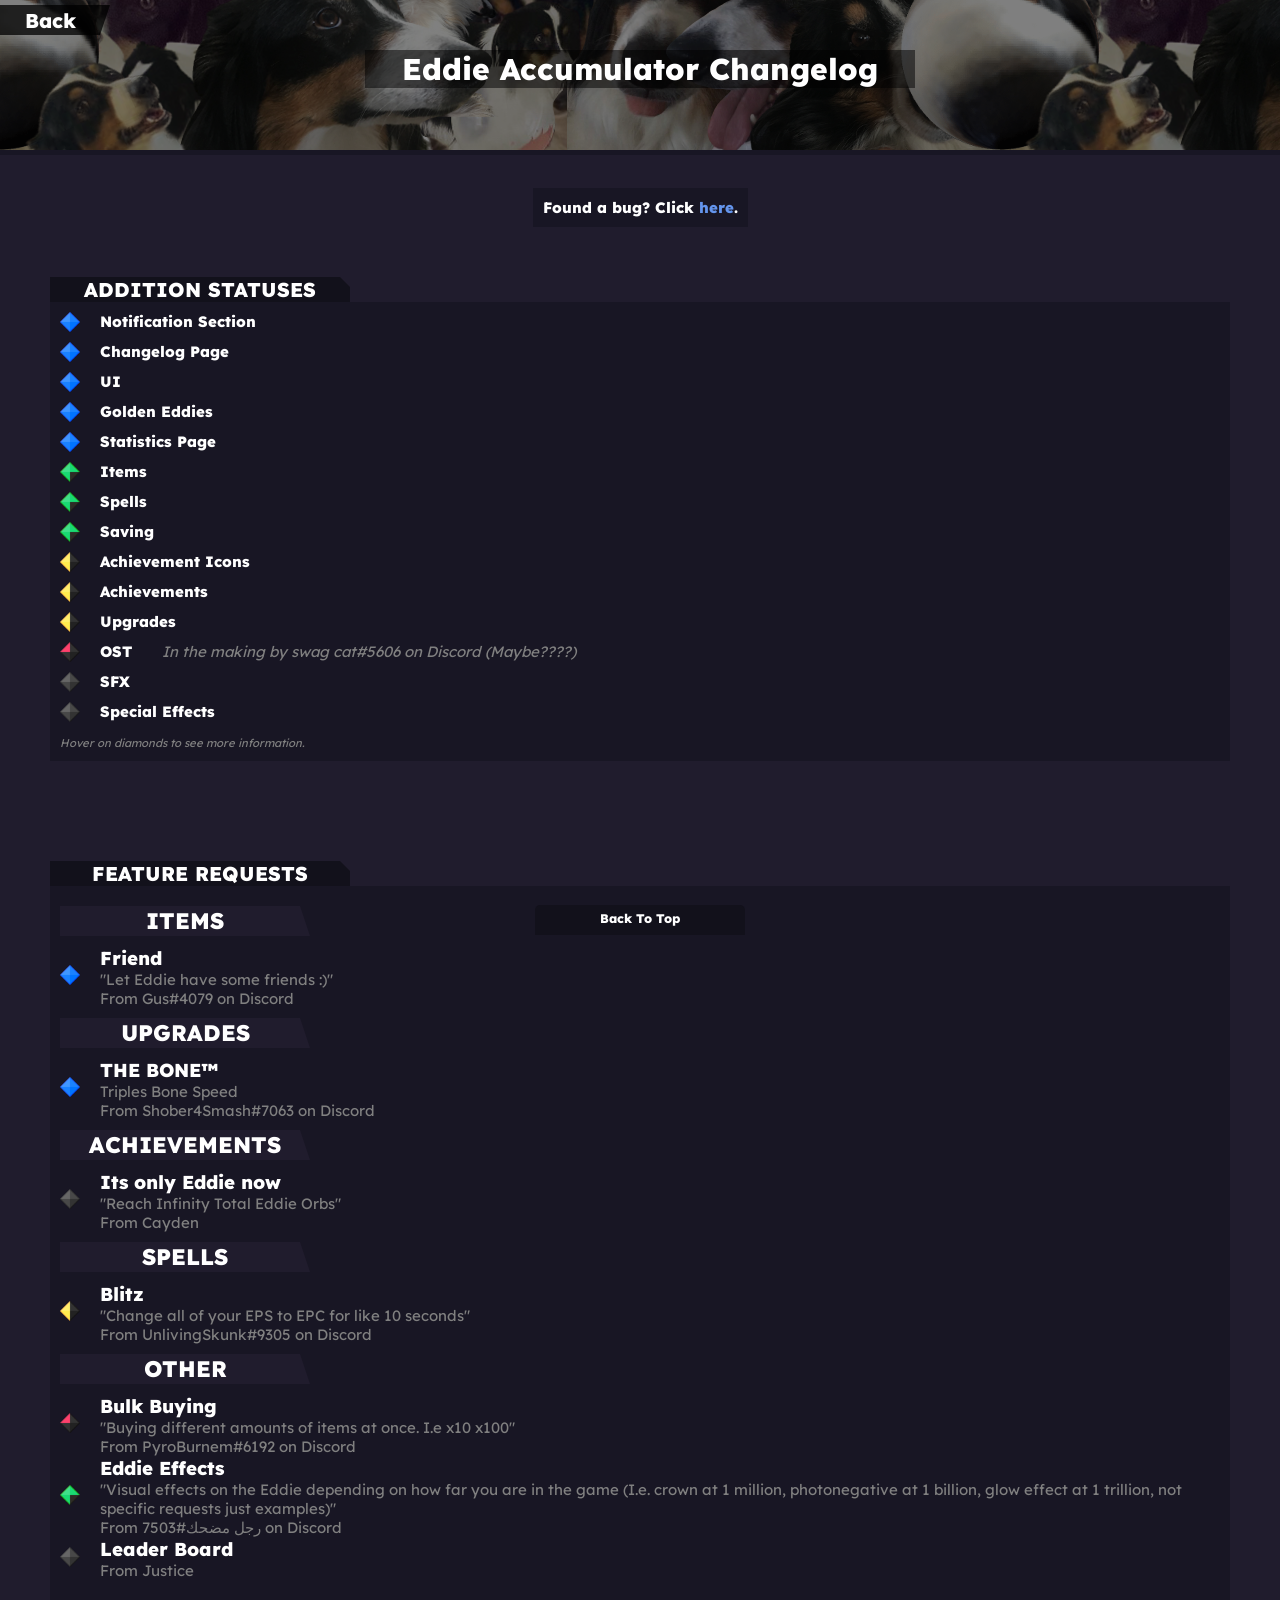
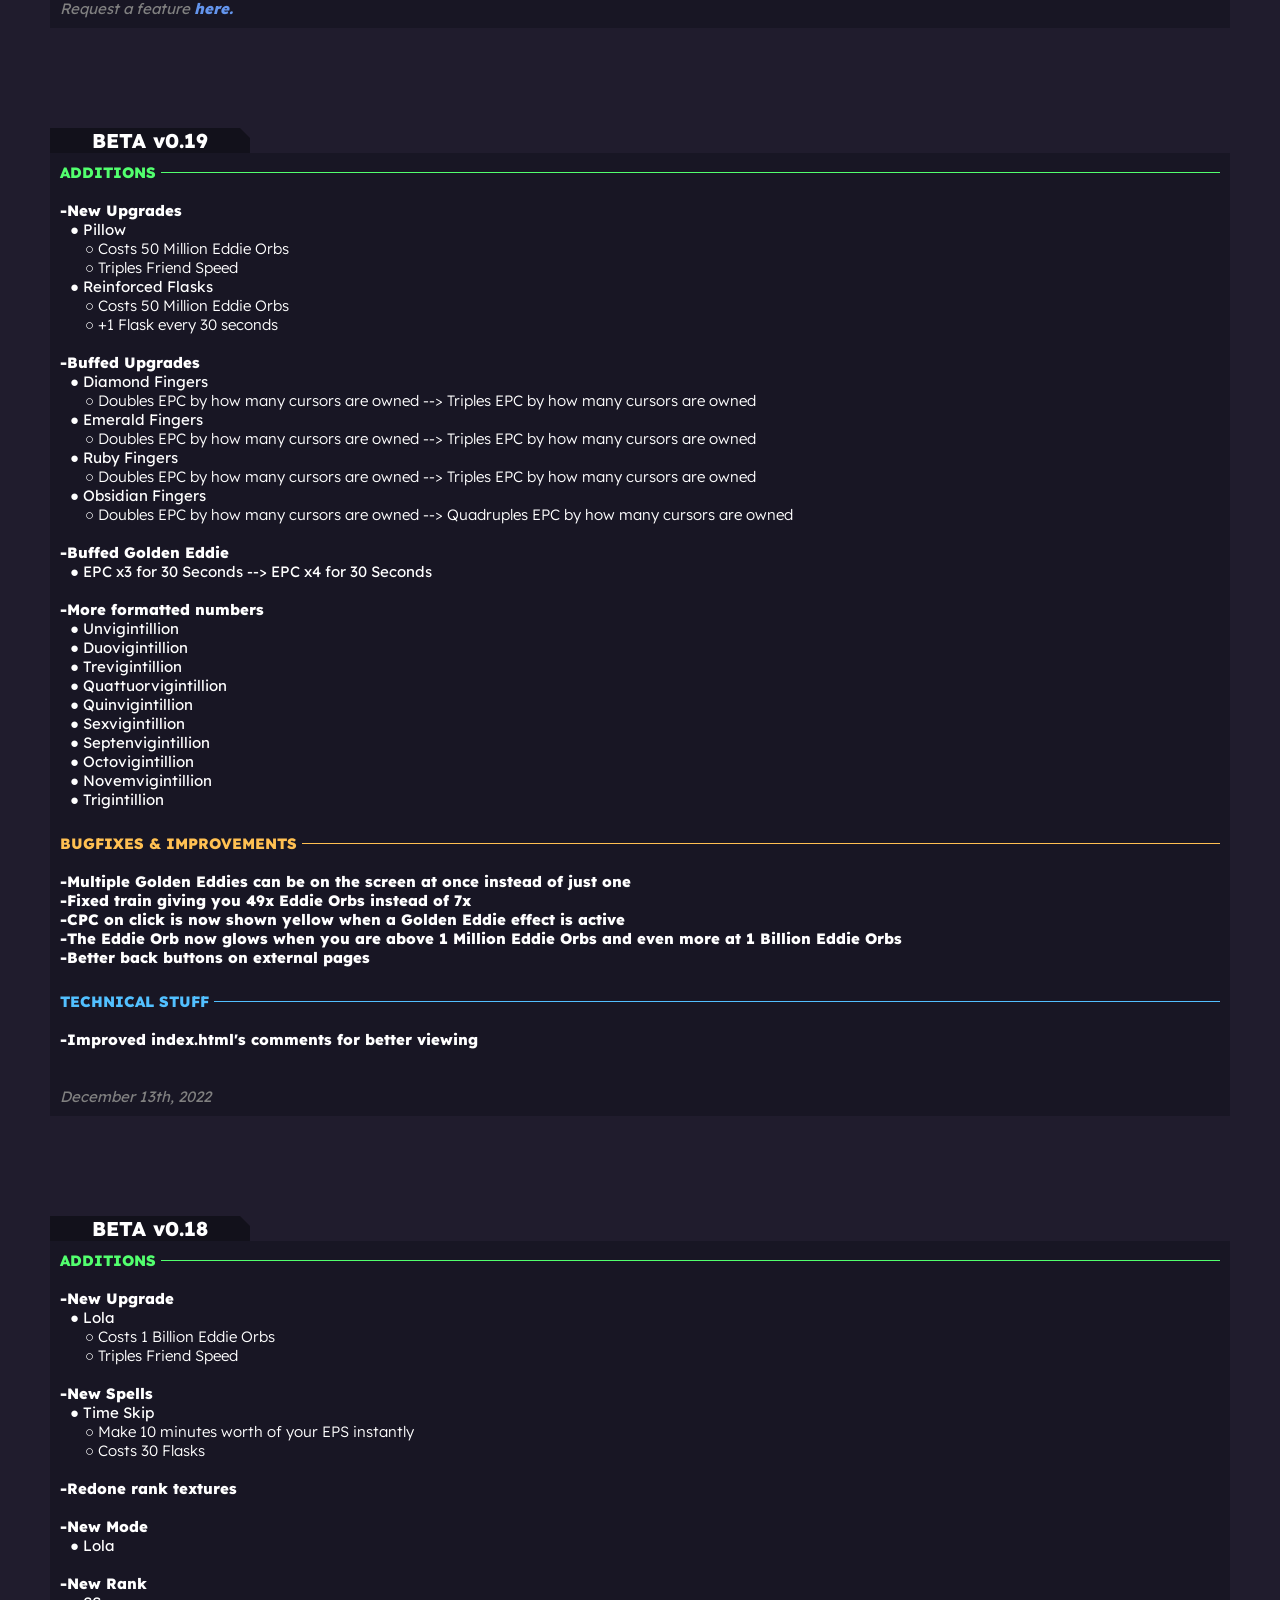
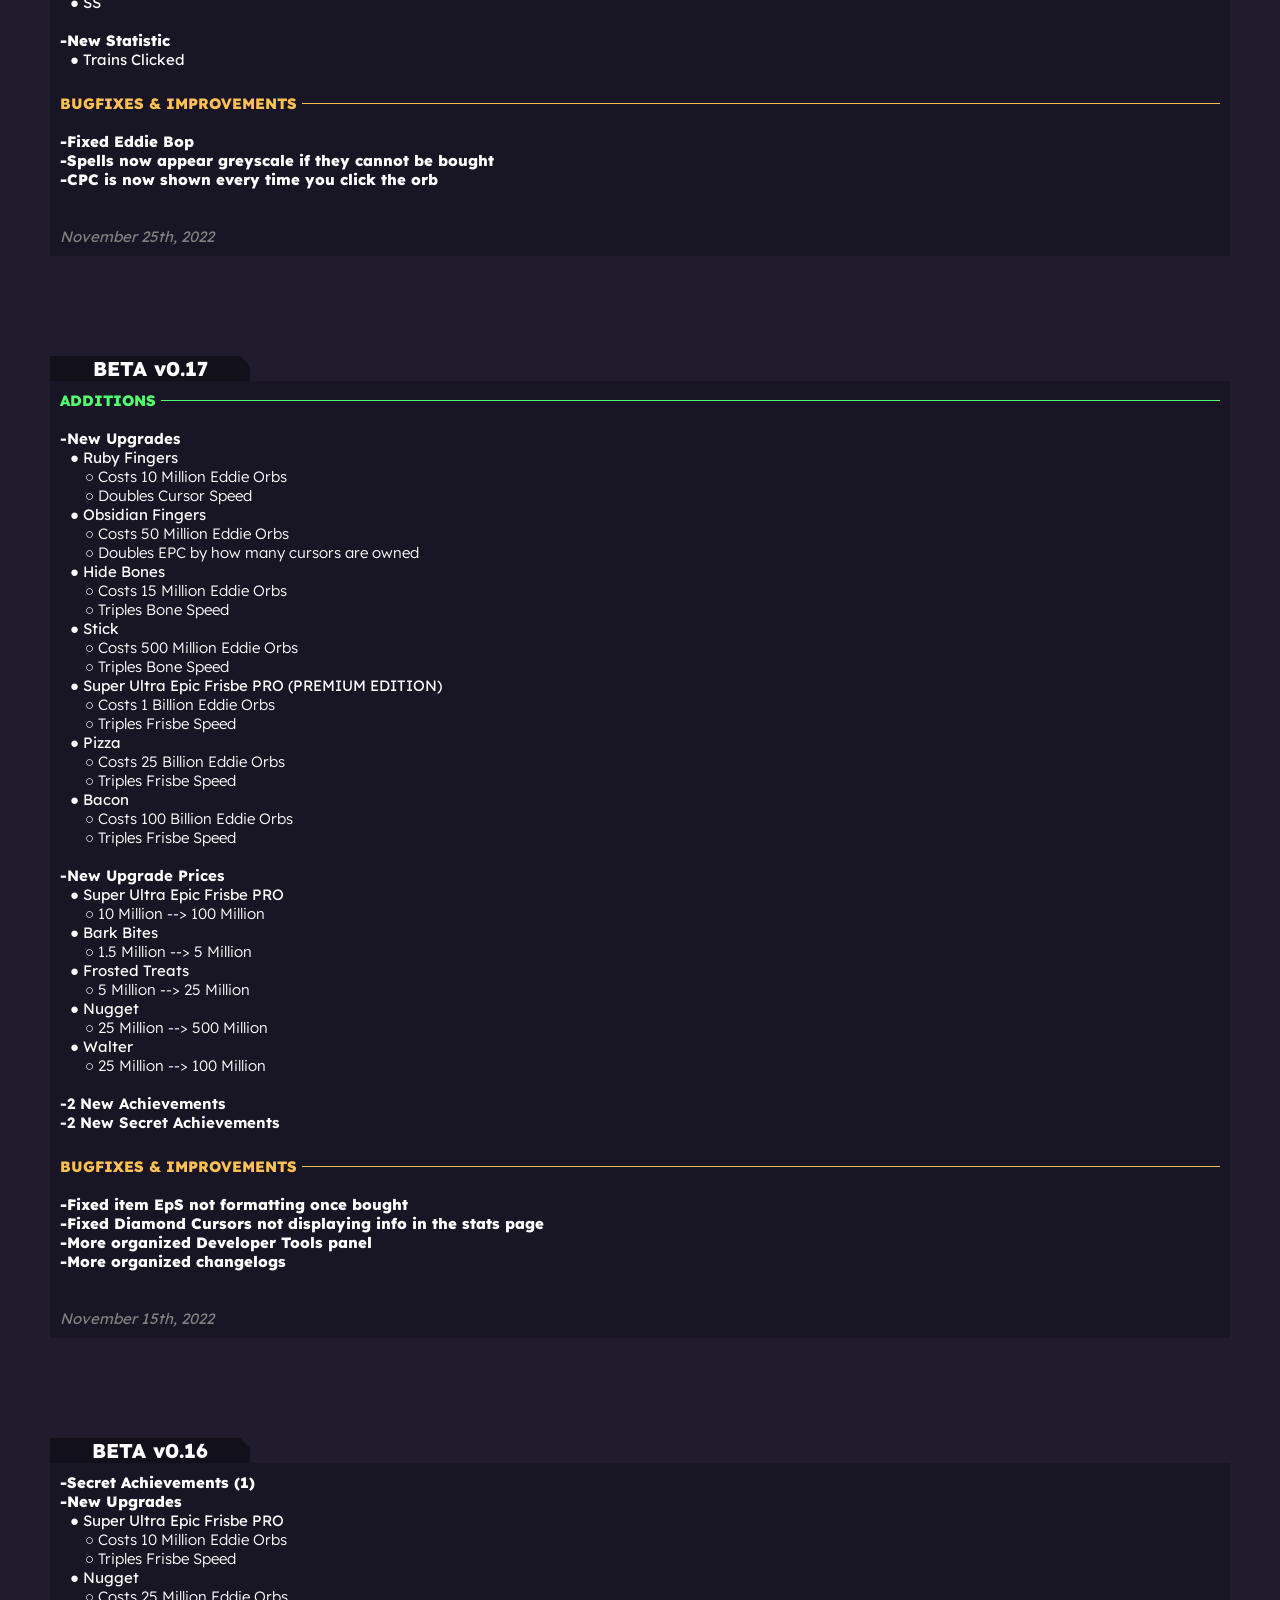
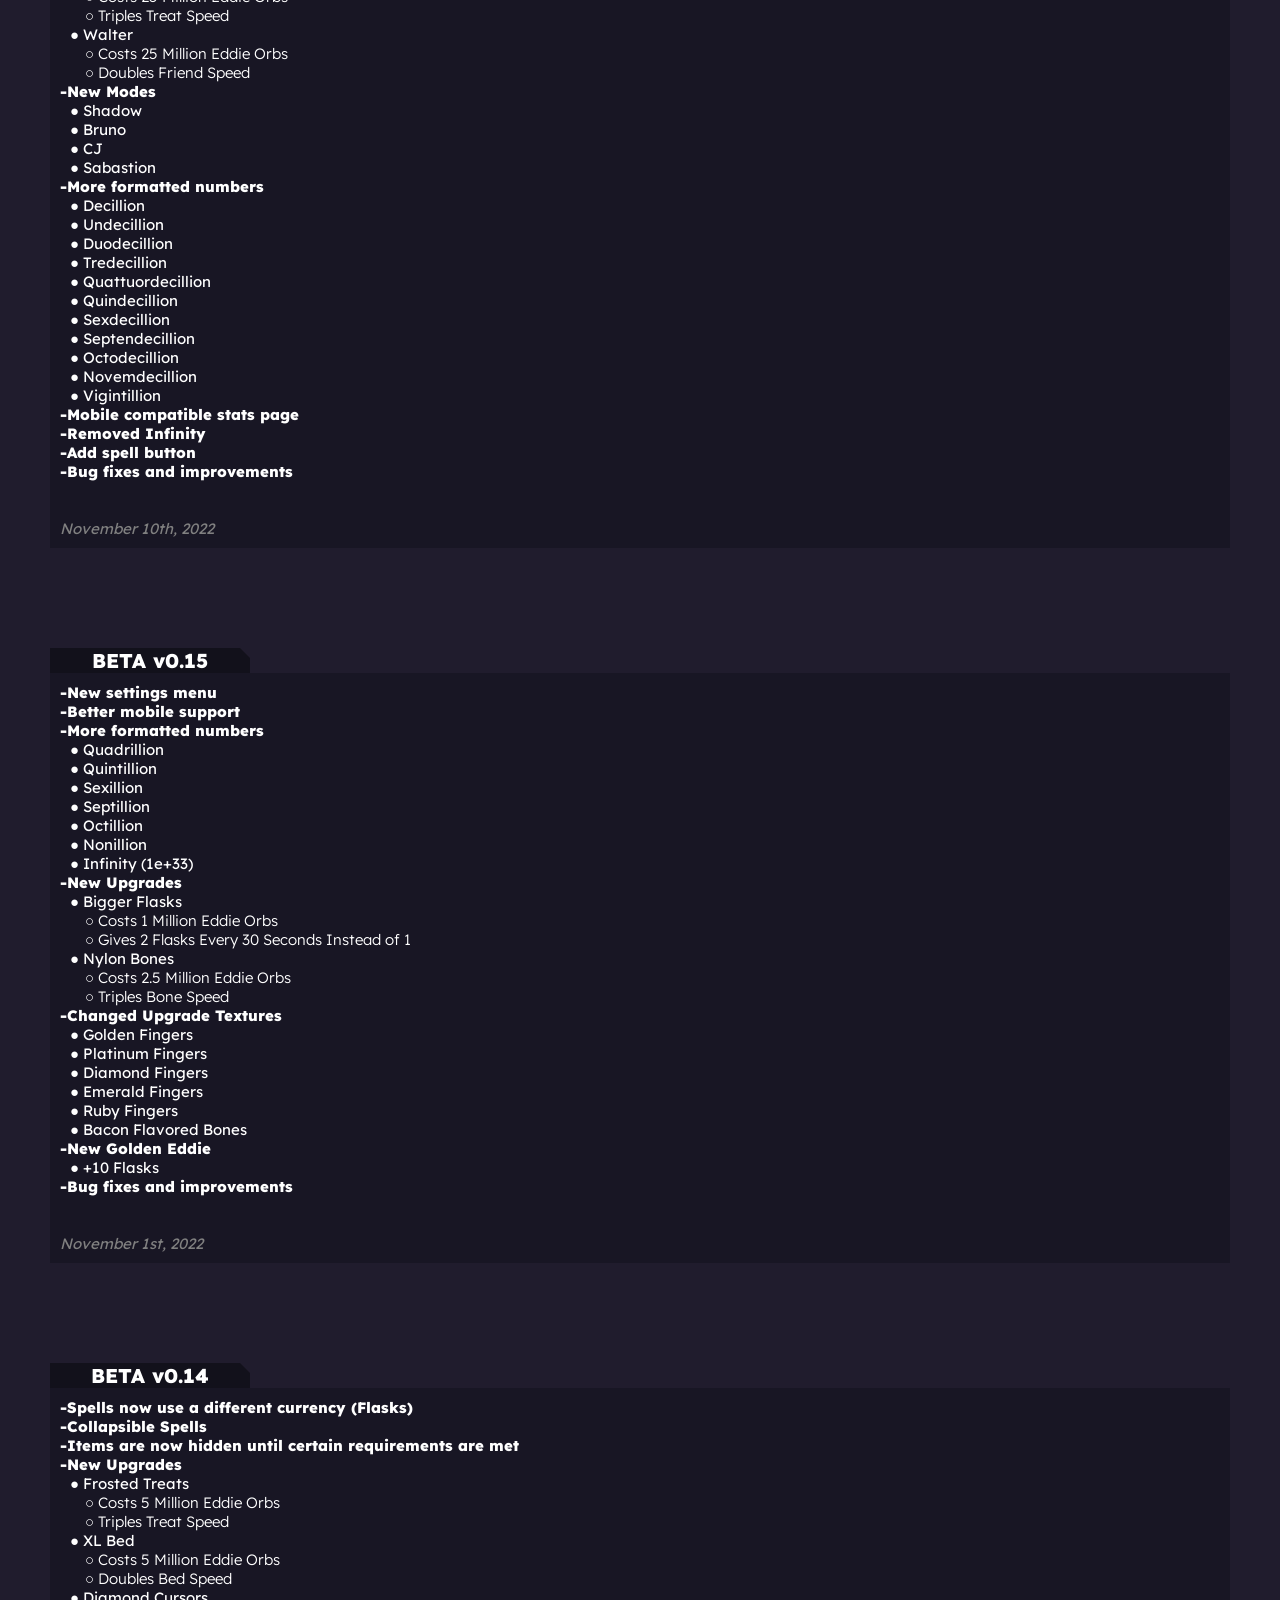
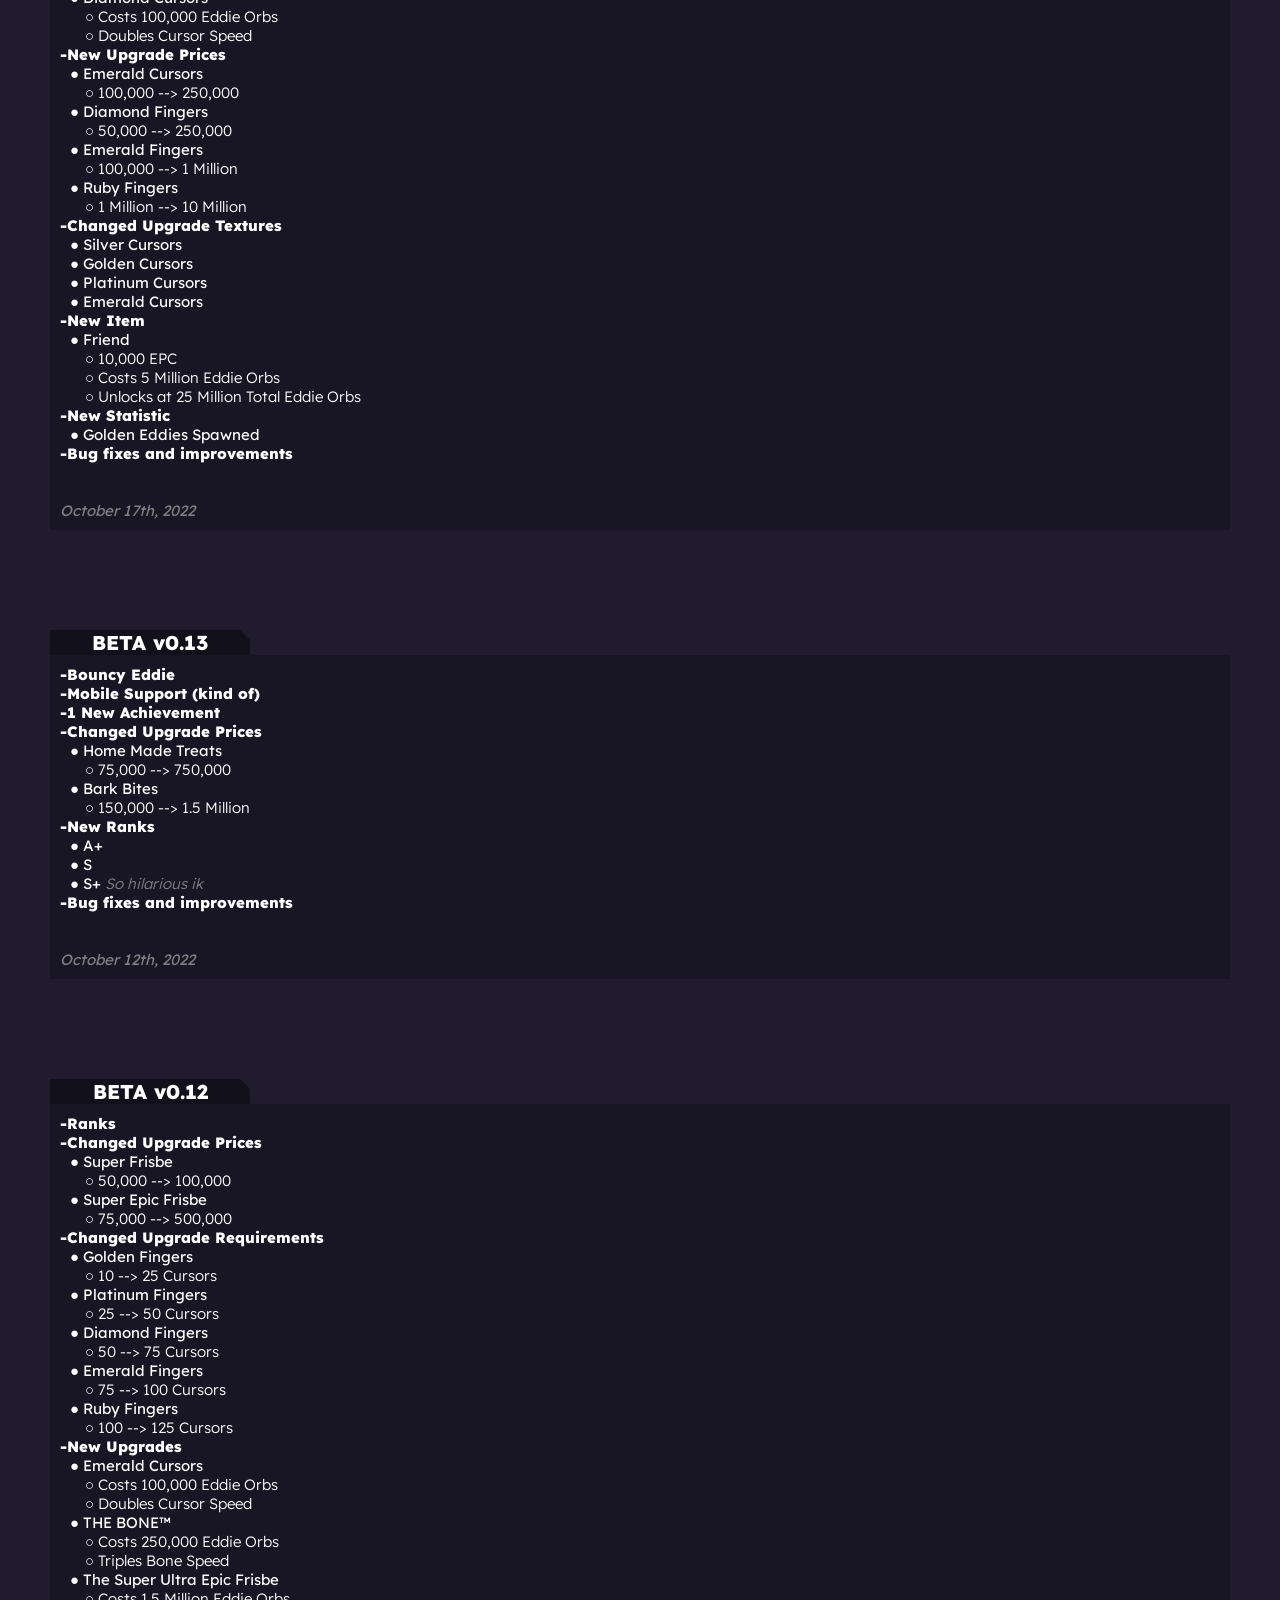
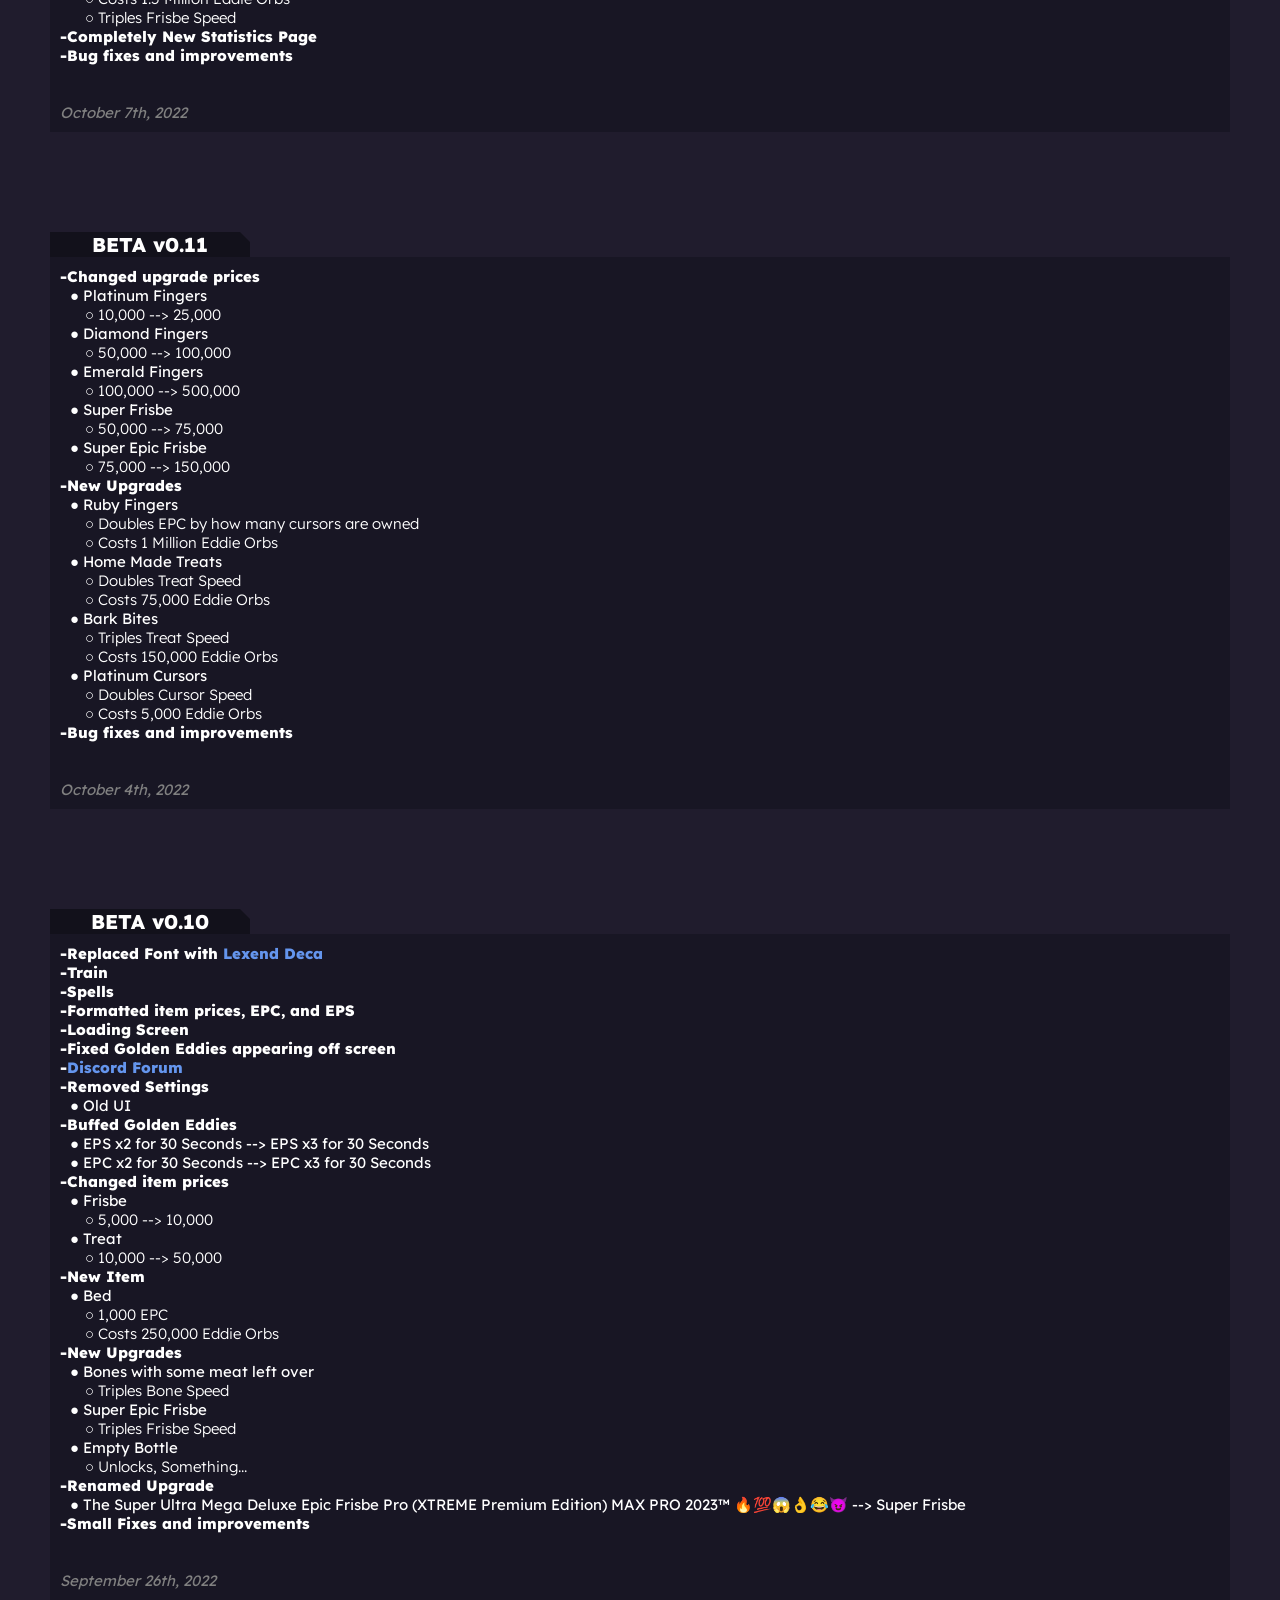
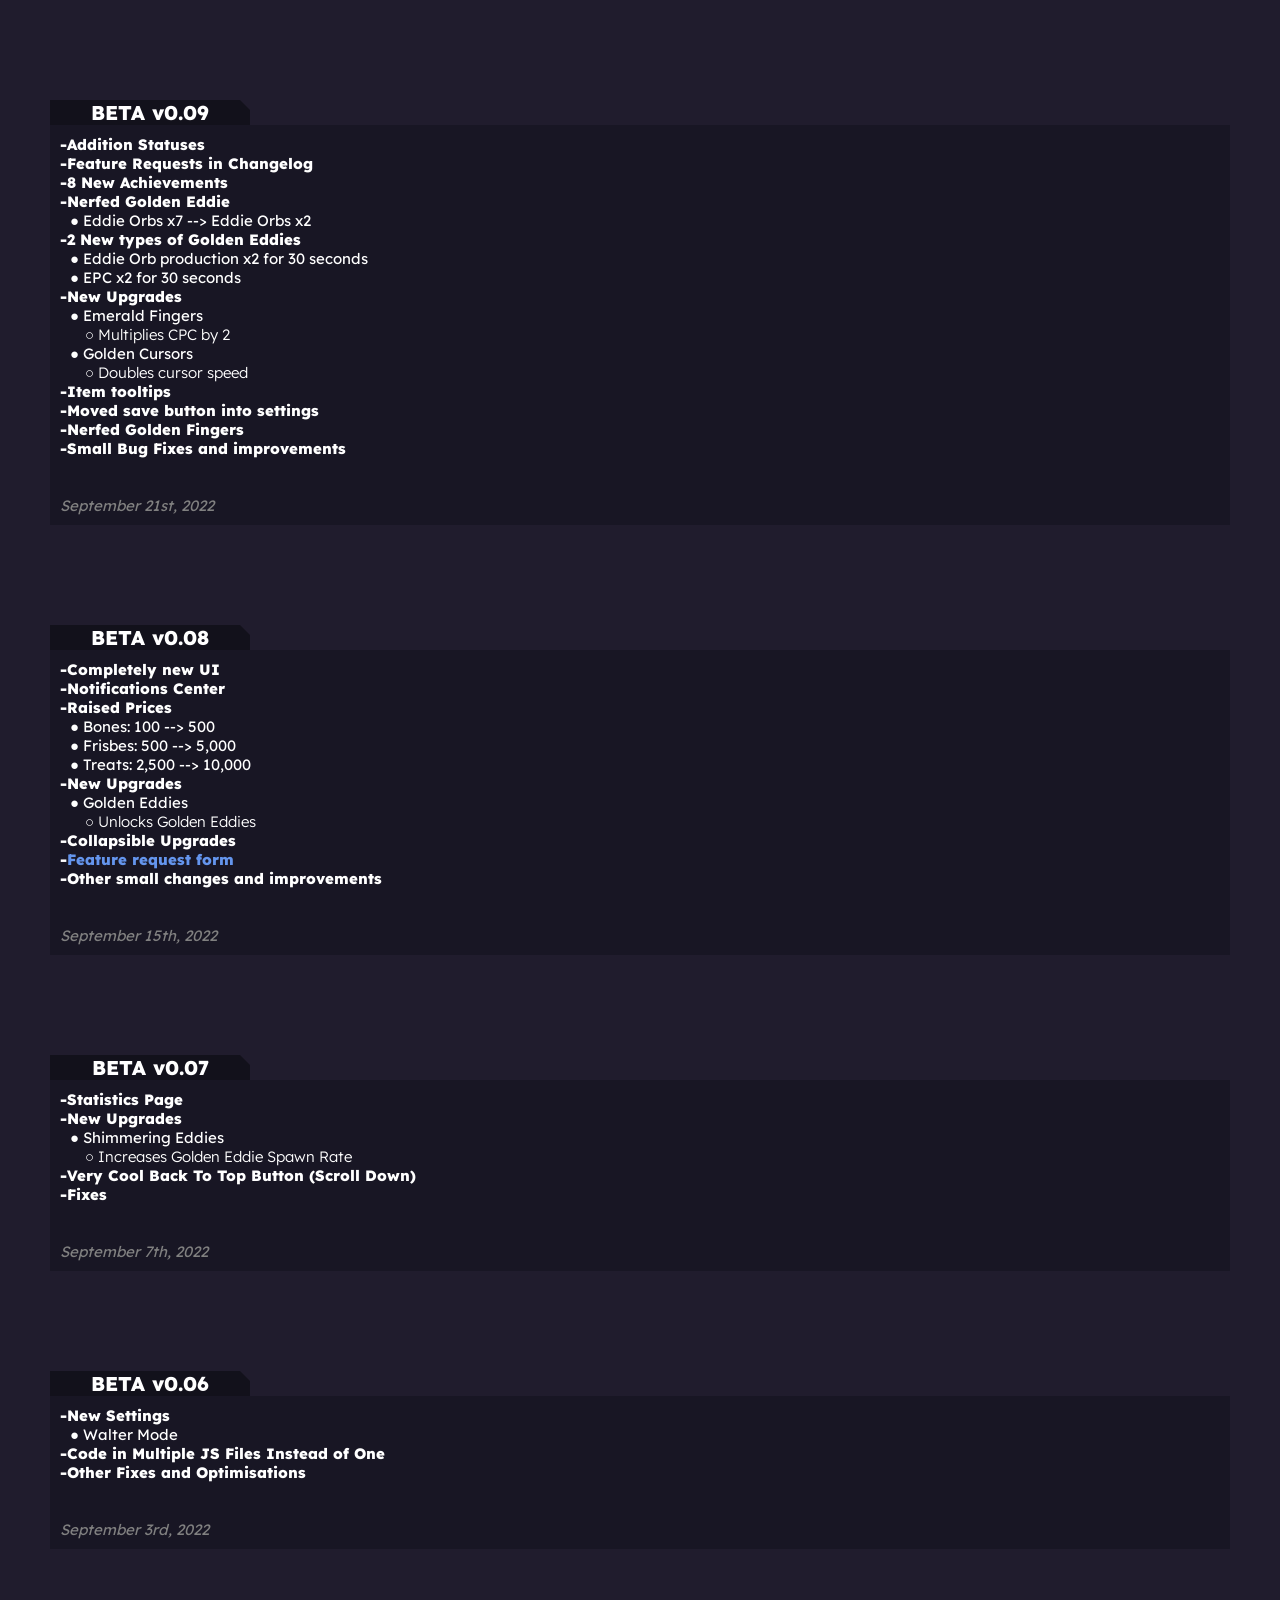
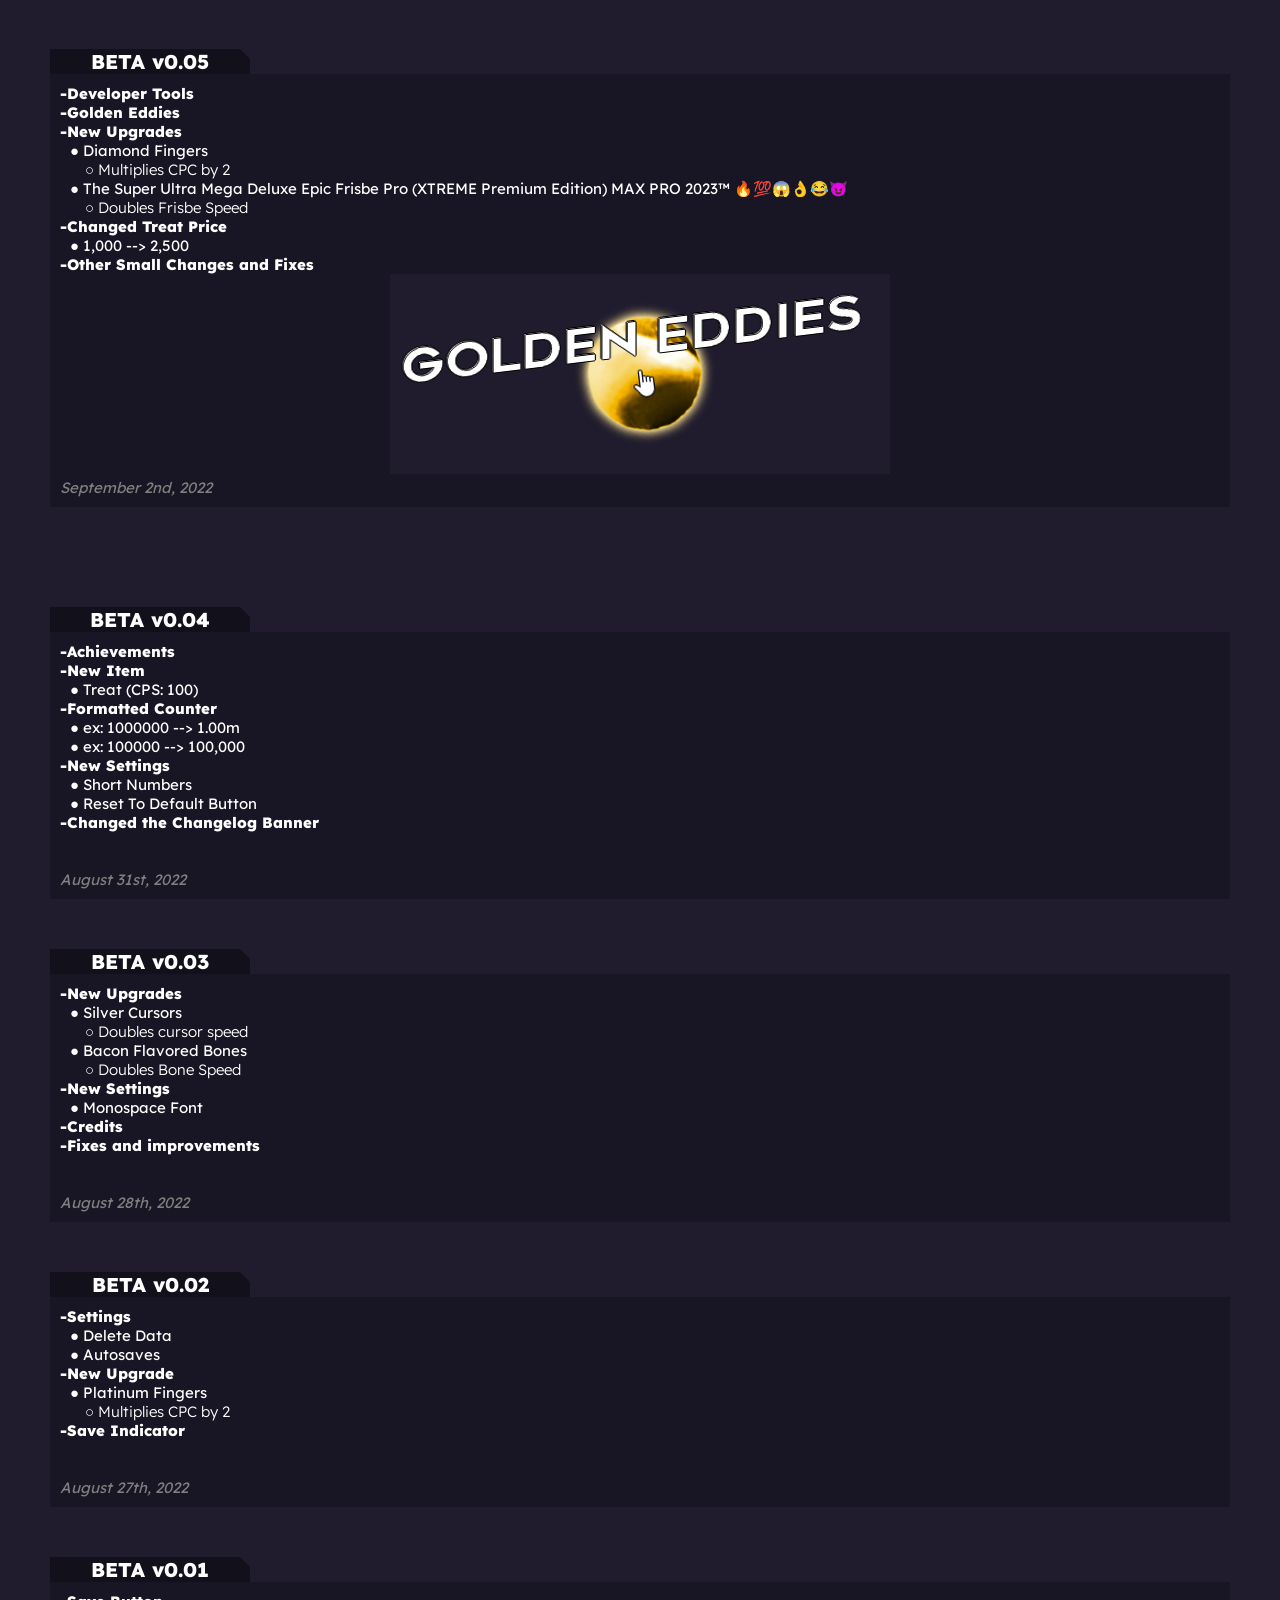
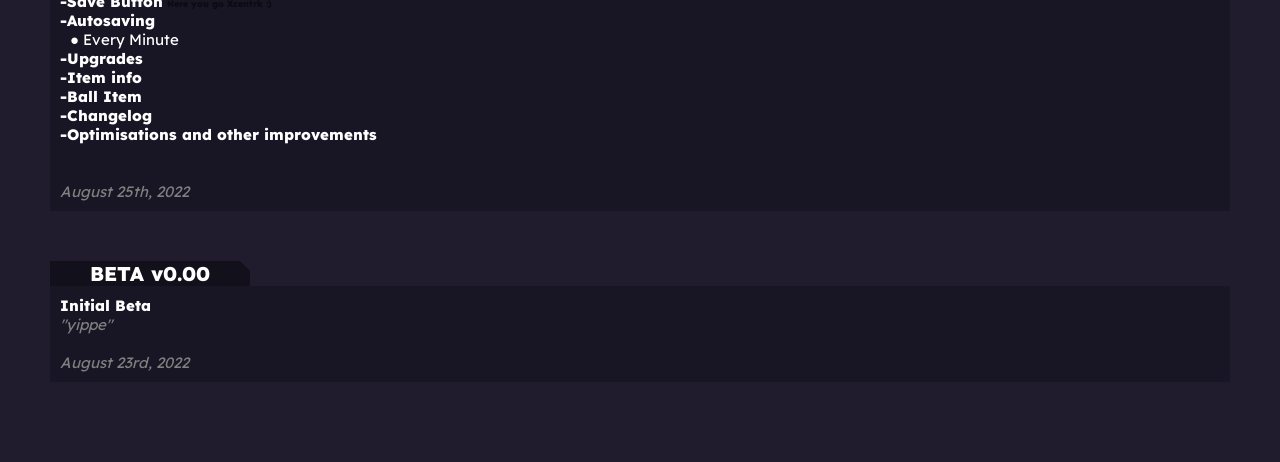
<file: Eddie-Accumulator/changelog.html>
<!DOCTYPE html>
<html lang="en">

<head>
    <meta charset="UTF-8">
    <meta http-equiv="X-UA-Compatible" content="IE=edge">
    <meta name="viewport" content="width=device-width, initial-scale=1.0">
    <link rel="stylesheet" href="changelog.css">
    <link rel="shortcut icon" type="image/icon.png" href="images/icon.png">
    <title>Eddie Accumulator Changelog</title>
</head>

<body>
    <a class="backbutton" href="index.html">
        <p>Back</p>
    </a>

    <section class="section-title">
        <p class="title-text">Eddie Accumulator Changelog</p>
        <div class="title-bg"></div>
        <div class="title-line"></div>
    </section>

    <div class="bug">
        <p>Found a bug? Click <a class="bug-link" href="https://github.com/NotDeBread/Eddie-Accumulator/issues/new"
                target="_blank">here</a>.</p>
    </div>

    <div class="changelog">
        <div class="changelog-title" style="width: 300px;">
            <div class="changelog-title-pos">
                <a>ADDITION STATUSES</a>
            </div>
        </div>
        <div class="changelog-body">
            <div class="addition">
                <img src="images/diamond4.png" class="addition-img" title="Fully implemented.">
                <p class="addition-text">Notification Section</p><br>
            </div>
            <div class="addition">
                <img src="images/diamond4.png" class="addition-img" title="Fully implemented.">
                <p class="addition-text">Changelog Page</p><br>
            </div>
            <div class="addition">
                <img src="images/diamond4.png" class="addition-img" title="Fully implemented.">
                <p class="addition-text">UI</p><br>
            </div>
            <div class="addition">
                <img src="images/diamond4.png" class="addition-img" title="Fully implemented.">
                <p class="addition-text">Golden Eddies</p><br>
            </div>
            <div class="addition">
                <img src="images/diamond4.png" class="addition-img" title="Fully implemented.">
                <p class="addition-text">Statistics Page</p>
            </div>
            <div class="addition">
                <img src="images/diamond3.png" class="addition-img" title="Could use more.">
                <p class="addition-text">Items</p><br>
            </div>
            <div class="addition">
                <img src="images/diamond3.png" class="addition-img" title="Could use more.">
                <p class="addition-text">Spells</p><br>
            </div>
            <div class="addition">
                <img src="images/diamond3.png" class="addition-img" title="Works for the most part, but breaks every update.">
                <p class="addition-text">Saving</p><br>
            </div>
            <div class="addition">
                <img src="images/diamond2.png" class="addition-img" title="Need to add more.">
                <p class="addition-text">Achievement Icons</p><br>
            </div>
            <div class="addition">
                <img src="images/diamond2.png" class="addition-img" title="Could use more.">
                <p class="addition-text">Achievements</p><br>
            </div>
            <div class="addition">
                <img src="images/diamond2.png" class="addition-img" title="Really needs to be optimised.">
                <p class="addition-text">Upgrades</p><br>
            </div>
            <div class="addition">
                <img src="images/diamond1.png" class="addition-img" title="Currently being worked on experimentally.">
                <p class="addition-text">OST</p> <i style="color: grey; padding-left: 30px;">In the making by swag cat#5606 on Discord (Maybe????)</i>
            </div>
            <div class="addition">
                <img src="images/diamond0.png" class="addition-img" title="Will start working on soon.">
                <p class="addition-text">SFX</p>
            </div>
            <div class="addition">
                <img src="images/diamond0.png" class="addition-img" title="Currently trying to figure out.">
                <p class="addition-text">Special Effects</p>
            </div>
            <div>
                <i style="color: grey; font-size: 0.75em;">Hover on diamonds to see more information.</i>
            </div>
        </div>
    </div>

    <div class="changelog" style="margin-top: 100px;">
        <div class="changelog-title" style="width: 300px;">
            <div class="changelog-title-pos">
                <a>FEATURE REQUESTS</a>
            </div>
        </div>
        <div class="feature-body">
            <div class="feature-header">
                <span>ITEMS</span>
            </div>
            <div class="feature-flex">
                <div>
                    <img src="images/diamond4.png" class="addition-img" title="Fully implemented.">
                </div>
                <div>
                    <p class="changelog-header">Friend</p>
                    <p style="color: grey; font-weight: 400;">"Let Eddie have some friends :)"</p>
                    <p style="color: grey; font-weight: 400;">From Gus#4079 on Discord</p>
                </div>
            </div>
            <div class="feature-header">
                <span>UPGRADES</span>
            </div>
            <div class="feature-flex">
                <div>
                    <img src="images/diamond4.png" class="addition-img" title="Added.">
                </div>
                <div>
                    <p class="changelog-header">THE BONE™</p>
                    <p style="color: grey; font-weight: 400;">Triples Bone Speed</p>
                    <p style="color: grey; font-weight: 400;">From Shober4Smash#7063 on Discord</p>
                </div>
            </div>
            <div class="feature-header">
                <span>ACHIEVEMENTS</span>
            </div>
            <div class="feature-flex">
                <div class="feature-flex">
                    <div>
                        <img src="images/diamond0.png" class="addition-img" title="Will create once it is possible to get to infinity.">
                    </div>
                    <div>
                        <p class="changelog-header">Its only Eddie now</p>
                        <p style="color: grey; font-weight: 400;">"Reach Infinity Total Eddie Orbs"</p>
                        <p style="color: grey; font-weight: 400;">From Cayden</p>
                    </div>
                </div>
            </div>
            <div class="feature-header">
                <span>SPELLS</span>
            </div>
            <div class="feature-flex">
                <div>
                    <img src="images/diamond2.png" class="addition-img" title="Implemented ( kind of ), but very buggy">
                </div>
                <div>
                    <p class="changelog-header">Blitz</p>
                    <p style="color: grey; font-weight: 400;">"Change all of your EPS to EPC for like 10 seconds"</p>
                    <p style="color: grey; font-weight: 400;">From UnlivingSkunk#9305 on Discord</p>
                </div>
            </div>
            <div class="feature-header">
                <span>OTHER</span>
            </div>
            <div class="feature-flex">
                <div>
                    <img src="images/diamond1.png" class="addition-img" title="Working on experimentally.">
                </div>
                <div>
                    <p class="changelog-header">Bulk Buying</p>
                    <p style="color: grey; font-weight: 400;">"Buying different amounts of items at once. I.e x10 x100"</p>
                    <p style="color: grey; font-weight: 400;">From PyroBurnem#6192 on Discord</p>
                </div>
            </div>

            <div class="feature-flex">
                <div>
                    <img src="images/diamond3.png" class="addition-img" title="Fully Implemented but could use more effects.">
                </div>
                <div>
                    <p class="changelog-header">Eddie Effects</p>
                    <p style="color: grey; font-weight: 400;">"Visual effects on the Eddie depending on how far you are in the game (I.e. crown at 1 million,
                        photonegative at 1 billion, glow effect at 1 trillion, not specific requests just examples)"</p>
                    <p style="color: grey; font-weight: 400;">From رجل مضحك#7503 on Discord</p>
                </div>
            </div>

            <div class="feature-flex">
                <div>
                    <img src="images/diamond0.png" class="addition-img" title="Will add once I figure out how it would work.">
                </div>
                <div>
                    <p class="changelog-header">Leader Board</p>
                    <p style="color: grey; font-weight: 400;">From Justice</p>
                </div>
            </div>
            <i style="color: grey;"><br>Request a feature <a href="https://forms.gle/2KgT8xn1K7fqpXfj6" target="_blank"
                    style="color: cornflowerblue;">here.</a></i>
        </div>
    </div>



    <!---------------------------------------------------------------->

    <div class="changelog" style="margin-top: 100px;">
        <div class="changelog-title">
            <div class="changelog-title-pos">
                <a>BETA v0.19</a>
            </div>
        </div>
        <div class="changelog-body">
            <div class="update-divider">
                <span style="color: var(--update1);">ADDITIONS</span>
                <div style="background-color: var(--update1);"></div>
            </div>

            <br>

            <p>-New Upgrades</p>
            <p class="changelog-extention">● Pillow</p>
            <p class="changelog-extention-2">○ Costs 50 Million Eddie Orbs</p>
            <p class="changelog-extention-2">○ Triples Friend Speed</p>
            <p class="changelog-extention">● Reinforced Flasks</p>
            <p class="changelog-extention-2">○ Costs 50 Million Eddie Orbs</p>
            <p class="changelog-extention-2">○ +1 Flask every 30 seconds</p><br>
            <p>-Buffed Upgrades</p>
            <p class="changelog-extention">● Diamond Fingers</p>
            <p class="changelog-extention-2">○ Doubles EPC by how many cursors are owned --> Triples EPC by how many cursors are owned</p>
            <p class="changelog-extention">● Emerald Fingers</p>
            <p class="changelog-extention-2">○ Doubles EPC by how many cursors are owned --> Triples EPC by how many cursors are owned</p>
            <p class="changelog-extention">● Ruby Fingers</p>
            <p class="changelog-extention-2">○ Doubles EPC by how many cursors are owned --> Triples EPC by how many cursors are owned</p>
            <p class="changelog-extention">● Obsidian Fingers</p>
            <p class="changelog-extention-2">○ Doubles EPC by how many cursors are owned --> Quadruples EPC by how many cursors are owned</p><br>
            <p>-Buffed Golden Eddie</p>
            <p class="changelog-extention">● EPC x3 for 30 Seconds --> EPC x4 for 30 Seconds</p><br>
            <p>-More formatted numbers</p>
            <p class="changelog-extention">● Unvigintillion</p>
            <p class="changelog-extention">● Duovigintillion</p>
            <p class="changelog-extention">● Trevigintillion</p>
            <p class="changelog-extention">● Quattuorvigintillion</p>
            <p class="changelog-extention">● Quinvigintillion</p>
            <p class="changelog-extention">● Sexvigintillion</p>
            <p class="changelog-extention">● Septenvigintillion</p>
            <p class="changelog-extention">● Octovigintillion</p>
            <p class="changelog-extention">● Novemvigintillion</p>
            <p class="changelog-extention">● Trigintillion</p>

            <div class="update-divider" style="margin-top: 25px;">
                <span style="color: var(--update2);">BUGFIXES & IMPROVEMENTS</span>
                <div style="background-color: var(--update2);"></div>
            </div><br>

            <p>-Multiple Golden Eddies can be on the screen at once instead of just one</p>
            <p>-Fixed train giving you 49x Eddie Orbs instead of 7x</p>
            <p>-CPC on click is now shown yellow when a Golden Eddie effect is active</p>
            <p>-The Eddie Orb now glows when you are above 1 Million Eddie Orbs and even more at 1 Billion Eddie Orbs</p>
            <p>-Better back buttons on external pages</p>

            <div class="update-divider" style="margin-top: 25px;">
                <span style="color: var(--update3);">TECHNICAL STUFF</span>
                <div style="background-color: var(--update3);"></div>
            </div><br>

            <p>-Improved index.html's comments for better viewing</p>

            <br><br>

            <i class="changelog-date">December 13th, 2022</i>
        </div>
    </div>

    <div class="changelog" style="margin-top: 100px;">
        <div class="changelog-title">
            <div class="changelog-title-pos">
                <a>BETA v0.18</a>
            </div>
        </div>
        <div class="changelog-body">
            <div class="update-divider">
                <span style="color: var(--update1);">ADDITIONS</span>
                <div style="background-color: var(--update1);"></div>
            </div>

            <br>

            <p>-New Upgrade</p>
            <p class="changelog-extention">● Lola</p>
            <p class="changelog-extention-2">○ Costs 1 Billion Eddie Orbs</p>
            <p class="changelog-extention-2">○ Triples Friend Speed</p><br>
            <p>-New Spells</p>
            <p class="changelog-extention">● Time Skip</p>
            <p class="changelog-extention-2">○ Make 10 minutes worth of your EPS instantly</p>
            <p class="changelog-extention-2">○ Costs 30 Flasks</p><br>
            <!-- <p class="changelog-extention">● Blitz</p>
            <p class="changelog-extention-2">○ EPC equals one half of your current EPS for 10 seconds</p>
            <p class="changelog-extention-2">○ Costs 50 Flasks</p>
            <p class="changelog-extention-2">○ From UnlivingSkunk#9305 on Discord</p> -->
            <p>-Redone rank textures</p><br>
            <p>-New Mode</p>
            <p class="changelog-extention">● Lola</p><br>
            <p>-New Rank</p>
            <p class="changelog-extention">● SS</p><br>
            <p>-New Statistic</p>
            <p class="changelog-extention">● Trains Clicked</p>

            <div class="update-divider" style="margin-top: 25px;">
                <span style="color: var(--update2);">BUGFIXES & IMPROVEMENTS</span>
                <div style="background-color: var(--update2);"></div>
            </div>
            <br>
            <p>-Fixed Eddie Bop</p>
            <p>-Spells now appear greyscale if they cannot be bought</p>
            <p>-CPC is now shown every time you click the orb</p>
            <br><br>
            <i class="changelog-date">November 25th, 2022</i>
        </div>
    </div>


    <div class="changelog" style="margin-top: 100px;">
        <div class="changelog-title">
            <div class="changelog-title-pos">
                <a>BETA v0.17</a>
            </div>
        </div>
        <div class="changelog-body">
            <div class="update-divider">
                <span style="color: var(--update1);">ADDITIONS</span>
                <div style="background-color: var(--update1);"></div>
            </div>

            <br>

            <p style="font-weight: 700;">-New Upgrades</p>
            <p class="changelog-extention">● Ruby Fingers</p>
            <p class="changelog-extention-2">○ Costs 10 Million Eddie Orbs</p>
            <p class="changelog-extention-2">○ Doubles Cursor Speed</p>
            <p class="changelog-extention">● Obsidian Fingers</p>
            <p class="changelog-extention-2">○ Costs 50 Million Eddie Orbs</p>
            <p class="changelog-extention-2">○ Doubles EPC by how many cursors are owned</p>
            <p class="changelog-extention">● Hide Bones</p>
            <p class="changelog-extention-2">○ Costs 15 Million Eddie Orbs</p>
            <p class="changelog-extention-2">○ Triples Bone Speed</p>
            <p class="changelog-extention">● Stick</p>
            <p class="changelog-extention-2">○ Costs 500 Million Eddie Orbs</p>
            <p class="changelog-extention-2">○ Triples Bone Speed</p>
            <p class="changelog-extention">● Super Ultra Epic Frisbe PRO (PREMIUM EDITION)</p>
            <p class="changelog-extention-2">○ Costs 1 Billion Eddie Orbs</p>
            <p class="changelog-extention-2">○ Triples Frisbe Speed</p>
            <p class="changelog-extention">● Pizza</p>
            <p class="changelog-extention-2">○ Costs 25 Billion Eddie Orbs</p>
            <p class="changelog-extention-2">○ Triples Frisbe Speed</p>
            <p class="changelog-extention">● Bacon</p>
            <p class="changelog-extention-2">○ Costs 100 Billion Eddie Orbs</p>
            <p class="changelog-extention-2">○ Triples Frisbe Speed</p><br>
            <p style="font-weight: 700;">-New Upgrade Prices</p>
            <p class="changelog-extention">● Super Ultra Epic Frisbe PRO</p>
            <p class="changelog-extention-2">○ 10 Million --> 100 Million</p>
            <p class="changelog-extention">● Bark Bites</p>
            <p class="changelog-extention-2">○ 1.5 Million --> 5 Million</p>
            <p class="changelog-extention">● Frosted Treats</p>
            <p class="changelog-extention-2">○ 5 Million --> 25 Million</p>
            <p class="changelog-extention">● Nugget</p>
            <p class="changelog-extention-2">○ 25 Million --> 500 Million</p>
            <p class="changelog-extention">● Walter</p>
            <p class="changelog-extention-2">○ 25 Million --> 100 Million</p><br>
            <p style="font-weight: 700;">-2 New Achievements</p>
            <p style="font-weight: 700;">-2 New Secret Achievements</p>

            <div class="update-divider" style="margin-top: 25px;">
                <span style="color: var(--update2);">BUGFIXES & IMPROVEMENTS</span>
                <div style="background-color: var(--update2);"></div>
            </div>
            <br>
            <p>-Fixed item EpS not formatting once bought</p>
            <p>-Fixed Diamond Cursors not displaying info in the stats page</p>
            <p>-More organized Developer Tools panel</p>
            <p>-More organized changelogs</p>
            <br><br>
            <i class="changelog-date">November 15th, 2022</i>
        </div>
    </div>


    <div class="changelog" style="margin-top: 100px;">
        <div class="changelog-title">
            <div class="changelog-title-pos">
                <a>BETA v0.16</a>
            </div>
        </div>
        <div class="changelog-body">
            <p>-Secret Achievements (1)</p>
            <p>-New Upgrades</p>
            <p class="changelog-extention">● Super Ultra Epic Frisbe PRO</p>
            <p class="changelog-extention-2">○ Costs 10 Million Eddie Orbs</p>
            <p class="changelog-extention-2">○ Triples Frisbe Speed</p>
            <p class="changelog-extention">● Nugget</p>
            <p class="changelog-extention-2">○ Costs 25 Million Eddie Orbs</p>
            <p class="changelog-extention-2">○ Triples Treat Speed</p>
            <p class="changelog-extention">● Walter</p>
            <p class="changelog-extention-2">○ Costs 25 Million Eddie Orbs</p>
            <p class="changelog-extention-2">○ Doubles Friend Speed</p>
            <p>-New Modes</p>
            <p class="changelog-extention">● Shadow</p>
            <p class="changelog-extention">● Bruno</p>
            <p class="changelog-extention">● CJ</p>
            <p class="changelog-extention">● Sabastion</p>
            <p>-More formatted numbers</p>
            <p class="changelog-extention">● Decillion</p>
            <p class="changelog-extention">● Undecillion</p>
            <p class="changelog-extention">● Duodecillion</p>
            <p class="changelog-extention">● Tredecillion</p>
            <p class="changelog-extention">● Quattuordecillion</p>
            <p class="changelog-extention">● Quindecillion</p>
            <p class="changelog-extention">● Sexdecillion</p>
            <p class="changelog-extention">● Septendecillion</p>
            <p class="changelog-extention">● Octodecillion</p>
            <p class="changelog-extention">● Novemdecillion</p>
            <p class="changelog-extention">● Vigintillion</p>
            <p>-Mobile compatible stats page</p>
            <p>-Removed Infinity</p>
            <p>-Add spell button</p>
            <p>-Bug fixes and improvements</p><br><br>
            <i class="changelog-date">November 10th, 2022</i>
        </div>
    </div>

    <div class="changelog" style="margin-top: 100px;">
        <div class="changelog-title">
            <div class="changelog-title-pos">
                <a href="https://github.com/NotDeBread/Eddie-Accumulator/commit/1456035e596d7a6f2541aaa2a0d14c55de468b3a" target="_blank">BETA v0.15</a>
            </div>
        </div>
        <div class="changelog-body">
            <p>-New settings menu</p>
            <p>-Better mobile support</p>
            <p>-More formatted numbers</p>
            <p class="changelog-extention">● Quadrillion</p>
            <p class="changelog-extention">● Quintillion</p>
            <p class="changelog-extention">● Sexillion</p>
            <p class="changelog-extention">● Septillion</p>
            <p class="changelog-extention">● Octillion</p>
            <p class="changelog-extention">● Nonillion</p>
            <p class="changelog-extention">● Infinity (1e+33)</p>
            <p>-New Upgrades</p>
            <p class="changelog-extention">● Bigger Flasks</p>
            <p class="changelog-extention-2">○ Costs 1 Million Eddie Orbs</p>
            <p class="changelog-extention-2">○ Gives 2 Flasks Every 30 Seconds Instead of 1</p>
            <p class="changelog-extention">● Nylon Bones</p>
            <p class="changelog-extention-2">○ Costs 2.5 Million Eddie Orbs</p>
            <p class="changelog-extention-2">○ Triples Bone Speed</p>
            <p>-Changed Upgrade Textures</p>
            <p class="changelog-extention">● Golden Fingers</p>
            <p class="changelog-extention">● Platinum Fingers</p>
            <p class="changelog-extention">● Diamond Fingers</p>
            <p class="changelog-extention">● Emerald Fingers</p>
            <p class="changelog-extention">● Ruby Fingers</p>
            <p class="changelog-extention">● Bacon Flavored Bones</p>
            <p>-New Golden Eddie</p>
            <p class="changelog-extention">● +10 Flasks</p>
            <p>-Bug fixes and improvements</p>
            <br><br><i class="changelog-date">November 1st, 2022</i>
        </div>
    </div>

    <div class="changelog" style="margin-top: 100px;">
        <div class="changelog-title">
            <div class="changelog-title-pos">
                <a href="https://github.com/NotDeBread/Eddie-Accumulator/commit/c8910e0a25f40d025cb47f7393bb8db456531e5c" target="_blank">BETA v0.14</a>
            </div>
        </div>
        <div class="changelog-body">
            <p>-Spells now use a different currency (Flasks)</p>
            <p>-Collapsible Spells</p>
            <p>-Items are now hidden until certain requirements are met</p>
            <p>-New Upgrades</p>
            <p class="changelog-extention">● Frosted Treats</p>
            <p class="changelog-extention-2">○ Costs 5 Million Eddie Orbs</p>
            <p class="changelog-extention-2">○ Triples Treat Speed</p>
            <p class="changelog-extention">● XL Bed</p>
            <p class="changelog-extention-2">○ Costs 5 Million Eddie Orbs</p>
            <p class="changelog-extention-2">○ Doubles Bed Speed</p>
            <p class="changelog-extention">● Diamond Cursors</p>
            <p class="changelog-extention-2">○ Costs 100,000 Eddie Orbs</p>
            <p class="changelog-extention-2">○ Doubles Cursor Speed</p>
            <p>-New Upgrade Prices</p>
            <p class="changelog-extention">● Emerald Cursors</p>
            <p class="changelog-extention-2">○ 100,000 --> 250,000</p>
            <p class="changelog-extention">● Diamond Fingers</p>
            <p class="changelog-extention-2">○ 50,000 --> 250,000</p>
            <p class="changelog-extention">● Emerald Fingers</p>
            <p class="changelog-extention-2">○ 100,000 --> 1 Million</p>
            <p class="changelog-extention">● Ruby Fingers</p>
            <p class="changelog-extention-2">○ 1 Million --> 10 Million</p>
            <p>-Changed Upgrade Textures</p>
            <p class="changelog-extention">● Silver Cursors</p>
            <p class="changelog-extention">● Golden Cursors</p>
            <p class="changelog-extention">● Platinum Cursors</p>
            <p class="changelog-extention">● Emerald Cursors</p>
            <p>-New Item</p>
            <p class="changelog-extention">● Friend</p>
            <p class="changelog-extention-2">○ 10,000 EPC</p>
            <p class="changelog-extention-2">○ Costs 5 Million Eddie Orbs</p>
            <p class="changelog-extention-2">○ Unlocks at 25 Million Total Eddie Orbs</p>
            <p>-New Statistic</p>
            <p class="changelog-extention">● Golden Eddies Spawned</p>
            <p>-Bug fixes and improvements</p>
            <br><br><i class="changelog-date">October 17th, 2022</i>
        </div>
    </div>

    <div class="changelog" style="margin-top: 100px;">
        <div class="changelog-title">
            <div class="changelog-title-pos">
                <a href="https://github.com/NotDeBread/Eddie-Accumulator/commit/ec61530f46c73e4652502014635093735586ed5b" target="_blank">BETA v0.13</a>
            </div>
        </div>
        <div class="changelog-body">
            <p>-Bouncy Eddie</p>
            <p>-Mobile Support (kind of)</p>
            <p>-1 New Achievement</p>
            <p>-Changed Upgrade Prices</p>
            <p class="changelog-extention">● Home Made Treats</p>
            <p class="changelog-extention-2">○ 75,000 --> 750,000</p>
            <p class="changelog-extention">● Bark Bites</p>
            <p class="changelog-extention-2">○ 150,000 --> 1.5 Million</p>
            <p>-New Ranks</p>
            <p class="changelog-extention">● A+</p>
            <p class="changelog-extention">● S</p>
            <p class="changelog-extention">● S+<i style="color: gray; font-weight: 300;"> So hilarious ik</i></p>
            <p>-Bug fixes and improvements</p><br><br>
            <i class="changelog-date">October 12th, 2022</i>
        </div>
    </div>

    <div class="changelog" style="margin-top: 100px;">
        <div class="changelog-title">
            <div class="changelog-title-pos">
                <a href="https://github.com/NotDeBread/Eddie-Accumulator/commit/1802efe643a46882d0864db1b297c8564223b463" target="_blank">BETA v0.12</a>
            </div>
        </div>
        <div class="changelog-body">
            <p>-Ranks</p>
            <p>-Changed Upgrade Prices</p>
            <p class="changelog-extention">● Super Frisbe</p>
            <p class="changelog-extention-2">○ 50,000 --> 100,000</p>
            <p class="changelog-extention">● Super Epic Frisbe</p>
            <p class="changelog-extention-2">○ 75,000 --> 500,000</p>
            <p>-Changed Upgrade Requirements</p>
            <p class="changelog-extention">● Golden Fingers</p>
            <p class="changelog-extention-2">○ 10 --> 25 Cursors</p>
            <p class="changelog-extention">● Platinum Fingers</p>
            <p class="changelog-extention-2">○ 25 --> 50 Cursors</p>
            <p class="changelog-extention">● Diamond Fingers</p>
            <p class="changelog-extention-2">○ 50 --> 75 Cursors</p>
            <p class="changelog-extention">● Emerald Fingers</p>
            <p class="changelog-extention-2">○ 75 --> 100 Cursors</p>
            <p class="changelog-extention">● Ruby Fingers</p>
            <p class="changelog-extention-2">○ 100 --> 125 Cursors</p>
            <p>-New Upgrades</p>
            <p class="changelog-extention">● Emerald Cursors</p>
            <p class="changelog-extention-2">○ Costs 100,000 Eddie Orbs</p>
            <p class="changelog-extention-2">○ Doubles Cursor Speed</p>
            <p class="changelog-extention">● THE BONE™</p>
            <p class="changelog-extention-2">○ Costs 250,000 Eddie Orbs</p>
            <p class="changelog-extention-2">○ Triples Bone Speed</p>
            <p class="changelog-extention">● The Super Ultra Epic Frisbe</p>
            <p class="changelog-extention-2">○ Costs 1.5 Million Eddie Orbs</p>
            <p class="changelog-extention-2">○ Triples Frisbe Speed</p>
            <p>-Completely New Statistics Page</p>
            <p>-Bug fixes and improvements</p><br><br>
            <i class="changelog-date">October 7th, 2022</i>
        </div>
    </div>

    <div class="changelog" style="margin-top: 100px;">
        <div class="changelog-title">
            <div class="changelog-title-pos">
                <a href="https://github.com/NotDeBread/Eddie-Accumulator/commit/bcad392800362eb93fd6ea98b3f7e27245941447" target="_blank">BETA v0.11</a>
            </div>
        </div>
        <div class="changelog-body">
            <p>-Changed upgrade prices</p>
            <p class="changelog-extention">● Platinum Fingers</p>
            <p class="changelog-extention-2">○ 10,000 --> 25,000</p>
            <p class="changelog-extention">● Diamond Fingers</p>
            <p class="changelog-extention-2">○ 50,000 --> 100,000</p>
            <p class="changelog-extention">● Emerald Fingers</p>
            <p class="changelog-extention-2">○ 100,000 --> 500,000</p>
            <p class="changelog-extention">● Super Frisbe</p>
            <p class="changelog-extention-2">○ 50,000 --> 75,000</p>
            <p class="changelog-extention">● Super Epic Frisbe</p>
            <p class="changelog-extention-2">○ 75,000 --> 150,000</p>
            <p>-New Upgrades</p>
            <p class="changelog-extention">● Ruby Fingers</p>
            <p class="changelog-extention-2">○ Doubles EPC by how many cursors are owned</p>
            <p class="changelog-extention-2">○ Costs 1 Million Eddie Orbs</p>
            <p class="changelog-extention">● Home Made Treats</p>
            <p class="changelog-extention-2">○ Doubles Treat Speed</p>
            <p class="changelog-extention-2">○ Costs 75,000 Eddie Orbs</p>
            <p class="changelog-extention">● Bark Bites</p>
            <p class="changelog-extention-2">○ Triples Treat Speed</p>
            <p class="changelog-extention-2">○ Costs 150,000 Eddie Orbs</p>
            <p class="changelog-extention">● Platinum Cursors</p>
            <p class="changelog-extention-2">○ Doubles Cursor Speed</p>
            <p class="changelog-extention-2">○ Costs 5,000 Eddie Orbs</p>
            <p>-Bug fixes and improvements</p><br><br>
            <i class="changelog-date">October 4th, 2022</i>
        </div>
    </div>

    <div class="changelog" style="margin-top: 100px;">
        <div class="changelog-title">
            <div class="changelog-title-pos">
                <a href="https://github.com/NotDeBread/Eddie-Accumulator/commit/9a7ee270382acdc637387d5ad58e21526221ff85" target="_blank">BETA v0.10</a>
            </div>
        </div>
        <div class="changelog-body">
            <p>-Replaced Font with <a href="https://fonts.google.com/specimen/Lexend+Deca?query=deca" style="color: cornflowerblue;" target="_blank">Lexend
                    Deca</a></p>
            <p>-Train</p>
            <p>-Spells</p>
            <p>-Formatted item prices, EPC, and EPS</p>
            <p>-Loading Screen</p>
            <p>-Fixed Golden Eddies appearing off screen</p>
            <p>-<a href="https://discord.gg/53WtGpRxfQ" style="color: cornflowerblue;" target="_blank">Discord Forum</a></p>
            <p>-Removed Settings</p>
            <p class="changelog-extention">● Old UI</p>
            <p>-Buffed Golden Eddies</p>
            <p class="changelog-extention">● EPS x2 for 30 Seconds --> EPS x3 for 30 Seconds</p>
            <p class="changelog-extention">● EPC x2 for 30 Seconds --> EPC x3 for 30 Seconds</p>
            <p>-Changed item prices</p>
            <p class="changelog-extention">● Frisbe</p>
            <p class="changelog-extention-2">○ 5,000 --> 10,000</p>
            <p class="changelog-extention">● Treat</p>
            <p class="changelog-extention-2">○ 10,000 --> 50,000</p>
            <p>-New Item</p>
            <p class="changelog-extention">● Bed</p>
            <p class="changelog-extention-2">○ 1,000 EPC</p>
            <p class="changelog-extention-2">○ Costs 250,000 Eddie Orbs</p>
            <p>-New Upgrades</p>
            <p class="changelog-extention">● Bones with some meat left over</p>
            <p class="changelog-extention-2">○ Triples Bone Speed</p>
            <p class="changelog-extention">● Super Epic Frisbe</p>
            <p class="changelog-extention-2">○ Triples Frisbe Speed</p>
            <p class="changelog-extention">● Empty Bottle</p>
            <p class="changelog-extention-2">○ Unlocks, Something...</p>
            <p>-Renamed Upgrade</p>
            <p class="changelog-extention">● The Super Ultra Mega Deluxe Epic Frisbe Pro (XTREME Premium Edition) MAX PRO 2023™ 🔥💯😱👌😂😈 --> Super Frisbe
            </p>
            <p>-Small Fixes and improvements</p><br><br>
            <i class="changelog-date">September 26th, 2022</i>
        </div>
    </div>

    <div class="changelog" style="margin-top: 100px;">
        <div class="changelog-title">
            <div class="changelog-title-pos">
                <a href="https://github.com/NotDeBread/Eddie-Accumulator/commit/5acf2a6e7d3a00b74d43451d6cc53aceed94d2e6" target="_blank">BETA v0.09</a>
            </div>
        </div>
        <div class="changelog-body">
            <p>-Addition Statuses</p>
            <p>-Feature Requests in Changelog</p>
            <p>-8 New Achievements</p>
            <p>-Nerfed Golden Eddie</p>
            <p class="changelog-extention">● Eddie Orbs x7 --> Eddie Orbs x2</p>
            <p>-2 New types of Golden Eddies</p>
            <p class="changelog-extention">● Eddie Orb production x2 for 30 seconds</p>
            <p class="changelog-extention">● EPC x2 for 30 seconds</p>
            <p>-New Upgrades</p>
            <p class="changelog-extention">● Emerald Fingers</p>
            <p class="changelog-extention-2">○ Multiplies CPC by 2</p>
            <p class="changelog-extention">● Golden Cursors</p>
            <p class="changelog-extention-2">○ Doubles cursor speed</p>
            <p>-Item tooltips</p>
            <p>-Moved save button into settings </p>
            <p>-Nerfed Golden Fingers</p>
            <p>-Small Bug Fixes and improvements</p><br><br>
            <i class="changelog-date">September 21st, 2022</i>
        </div>
    </div>

    <div class="changelog" style="margin-top: 100px;">
        <div class="changelog-title">
            <div class="changelog-title-pos">
                <a href="https://github.com/NotDeBread/Eddie-Accumulator/commit/57c0f1acfc8751f991ecb94da209ce68568a2723" target="_blank">BETA v0.08</a>
            </div>
        </div>
        <div class="changelog-body">
            <p>-Completely new UI</p>
            <p>-Notifications Center</p>
            <p>-Raised Prices</p>
            <p class="changelog-extention">● Bones: 100 --> 500</p>
            <p class="changelog-extention">● Frisbes: 500 --> 5,000</p>
            <p class="changelog-extention">● Treats: 2,500 --> 10,000</p>
            <p>-New Upgrades</p>
            <p class="changelog-extention">● Golden Eddies</p>
            <p class="changelog-extention-2">○ Unlocks Golden Eddies</p>
            <p>-Collapsible Upgrades</p>
            <p>-<a href="https://forms.gle/2KgT8xn1K7fqpXfj6" style="color: cornflowerblue;" target="_blank">Feature request form</a></p>
            <p>-Other small changes and improvements</p><br><br>
            <i class="changelog-date">September 15th, 2022</i>
        </div>
    </div>

    <div class="changelog" style="margin-top: 100px;">
        <div class="changelog-title">
            <div class="changelog-title-pos">
                <a href="https://github.com/NotDeBread/Eddie-Accumulator/commit/7a40dfda559e4f972ee2128da0353c22eb5869f2" target="_blank">BETA v0.07</a>
            </div>
        </div>
        <div class="changelog-body">
            <p>-Statistics Page</p>
            <p>-New Upgrades</p>
            <p class="changelog-extention">● Shimmering Eddies</p>
            <p class="changelog-extention-2">○ Increases Golden Eddie Spawn Rate</p>
            <p>-Very Cool Back To Top Button (Scroll Down)</p>
            <p>-Fixes</p><br><br>
            <i class="changelog-date">September 7th, 2022</i>
        </div>
    </div>

    <div class="changelog" style="margin-top: 100px;">
        <div class="changelog-title">
            <div class="changelog-title-pos">
                <a href="https://github.com/NotDeBread/Eddie-Accumulator/commit/dd64fa6c940a6c6ff6c8f36c4ddec79fbd91c08d" target="_blank">BETA v0.06</a>
            </div>
        </div>
        <div class="changelog-body">
            <p>-New Settings</p>
            <p class="changelog-extention">● Walter Mode</p>
            <p>-Code in Multiple JS Files Instead of One</p>
            <p>-Other Fixes and Optimisations</p><br><br>
            <i class="changelog-date">September 3rd, 2022</i>
        </div>
    </div>

    <div class="changelog" style="margin-top: 100px;">
        <div class="changelog-title">
            <div class="changelog-title-pos">
                <a
                    href="https://github.com/NotDeBread/Eddie-Accumulator/commit/e7ea5275e9c57d0c615bf09335bec47c195b2fa2" target="_blank">BETA
                    v0.05</a>
            </div>
        </div>
        <div class="changelog-body">
            <p>-Developer Tools</p>
            <p>-Golden Eddies</p>
            <p>-New Upgrades</p>
            <p class="changelog-extention">● Diamond Fingers</p>
            <p class="changelog-extention-2">○ Multiplies CPC by 2</p>
            <p class="changelog-extention">● The Super Ultra Mega Deluxe Epic Frisbe Pro (XTREME Premium Edition) MAX
                PRO 2023™ 🔥💯😱👌😂😈</p>
            <p class="changelog-extention-2">○ Doubles Frisbe Speed</p>
            <p>-Changed Treat Price</p>
            <p class="changelog-extention">● 1,000 --> 2,500</p>
            <p>-Other Small Changes and Fixes</p>
            <div style="text-align: center;">
                <img src="images/goldeneddies.png" class="changelog-img">
            </div>
            <i class="changelog-date">September 2nd, 2022</i>
        </div>
    </div>

    <div class="changelog" style="margin-top: 100px;">
        <div class="changelog-title">
            <div class="changelog-title-pos">
                <a
                    href="https://github.com/NotDeBread/Eddie-Accumulator/commit/7216cd42129dd2f90d699706fa6502c8d2e43219" target="_blank">BETA
                    v0.04</a>
            </div>
        </div>
        <div class="changelog-body">
            <p>-Achievements</p>
            <p>-New Item</p>
            <p class="changelog-extention">● Treat (CPS: 100)</p>
            <p>-Formatted Counter</p>
            <p class="changelog-extention">● ex: 1000000 --> 1.00m</p>
            <p class="changelog-extention">● ex: 100000 --> 100,000</p>
            <p>-New Settings</p>
            <p class="changelog-extention">● Short Numbers</p>
            <p class="changelog-extention">● Reset To Default Button</p>
            <p>-Changed the Changelog Banner</p><br><br>
            <i class="changelog-date">August 31st, 2022</i>
        </div>
    </div>

    <div class="changelog">
        <div class="changelog-title">
            <div class="changelog-title-pos">
                <a
                    href="https://github.com/NotDeBread/Eddie-Accumulator/commit/540613d9eed74149fbb6106df44cb7431b028948" target="_blank">BETA
                    v0.03</a>
            </div>
        </div>
        <div class="changelog-body">
            <p>-New Upgrades</p>
            <p class="changelog-extention">● Silver Cursors</p>
            <p class="changelog-extention-2">○ Doubles cursor speed</p>
            <p class="changelog-extention">● Bacon Flavored Bones</p>
            <p class="changelog-extention-2">○ Doubles Bone Speed</p>
            <p>-New Settings</p>
            <p class="changelog-extention">● Monospace Font</p>
            <p>-Credits</p>
            <p>-Fixes and improvements</p><br><br>
            <i class="changelog-date">August 28th, 2022</i>
        </div>
    </div>

    <div class="changelog">
        <div class="changelog-title">
            <div class="changelog-title-pos">
                <a
                    href="https://github.com/NotDeBread/Eddie-Accumulator/commit/b2cf8972ca80959083278d1610e03959c36b9de2" target="_blank">BETA
                    v0.02</a>
            </div>
        </div>
        <div class="changelog-body">
            <p>-Settings</p>
            <p class="changelog-extention">● Delete Data</p>
            <p class="changelog-extention">● Autosaves</p>
            <p>-New Upgrade</p>
            <p class="changelog-extention">● Platinum Fingers</p>
            <p class="changelog-extention-2">○ Multiplies CPC by 2</p>
            <p>-Save Indicator</p><br><br>
            <i class="changelog-date">August 27th, 2022</i>
        </div>
    </div>


    <div class="changelog">
        <div class="changelog-title">
            <div class="changelog-title-pos">
                <a
                    href="https://github.com/NotDeBread/Eddie-Accumulator/commit/468b91b864f45263d79786c6b0ec9ce3275024d8" target="_blank">BETA
                    v0.01</a>
            </div>
        </div>
        <div class="changelog-body">
            <p style="display: inline;">-Save Button</p>
            <p style="display: inline; font-size: 0.6em; color: var(--darkestbg)">Here you go Xcentrk :)</p>
            <p>-Autosaving</p>
            <p class="changelog-extention">● Every Minute</p>
            <p>-Upgrades</p>
            <p>-Item info</p>
            <p>-Ball Item</p>
            <p>-Changelog</p>
            <p>-Optimisations and other improvements</p><br><br>
            <i class="changelog-date">August 25th, 2022</i>
        </div>
    </div>

    <div class="changelog">
        <div class="changelog-title">
            <div class="changelog-title-pos">
                <a
                    href="https://github.com/NotDeBread/Eddie-Accumulator/commit/6d19a46823a6c28020b47fe9b114f08ad47db757" target="_blank">BETA
                    v0.00</a>
            </div>
        </div>
        <div class="changelog-body">
            <p>Initial Beta</p>
            <i style="margin: 0; color: gray;">"yippe"</i><br><br>
            <i class="changelog-date">August 23rd, 2022</i>
        </div>
    </div>

    <div class="top-button" id="top_button" onclick="topclick()">
        <p>Back To Top</p>
    </div>


    <script async src="https://www.googletagmanager.com/gtag/js?id=G-PDN957ERFR"></script>
    <script>
        window.dataLayer = window.dataLayer || [];
        function gtag() { dataLayer.push(arguments); }
        gtag('js', new Date());

        gtag('config', 'G-PDN957ERFR');
    </script>
    <script src="misc.js"></script>

</body>

</html>
</file>
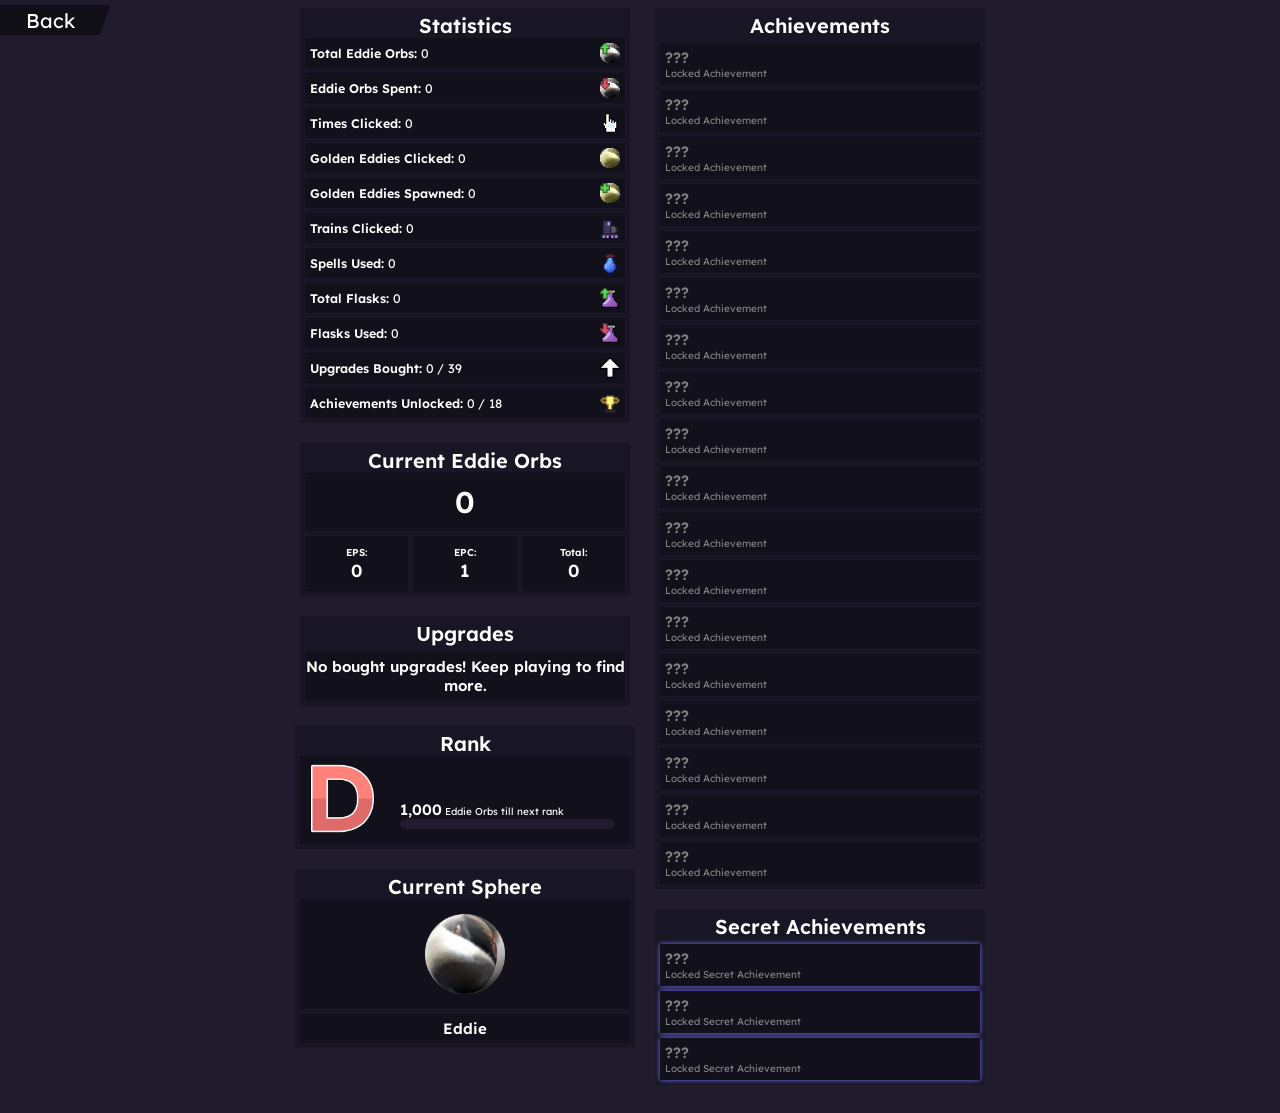
<file: Eddie-Accumulator/stats.html>
<!DOCTYPE html>
<html lang="en">

<head>
    <meta charset="UTF-8">
    <meta http-equiv="X-UA-Compatible" content="IE=edge">
    <meta name="viewport" content="width=device-width, initial-scale=1.0">
    <link rel="stylesheet" href="stats.css">
    <link rel="shortcut icon" id="favicon" type="image/png" href="images/icon.png">
    <title>Eddie Accumulator - Achievements</title>
</head>

<body>
    <a class="backbutton" href="index.html">
        <p>Back</p>
    </a>
    <div class="all-container">
        <section class="all">
            <section class="left">
                <div class="stats-container">
                    <p class="stats-title">Statistics</p>
                    <div class="stats-all">
                        <div class="stat-container">
                            <div class="stat">
                                <span class="stats-name">Total Eddie Orbs: </span>
                                <span class="stats-text" id="stat_eddieorbs">0</span><br>
                            </div>
                            <div class="stat-img-container">
                                <img src="images/stats/eddie.png" class="stat-img">
                            </div>
                        </div>
                        <div class="stat-container">
                            <div class="stat">
                                <span class="stats-name">Eddie Orbs Spent: </span>
                                <span class="stats-text" id="stat_eddieorbsspent">0</span><br>
                            </div>
                            <div class="stat-img-container">
                                <img src="images/stats/eddiespent.png" class="stat-img">
                            </div>
                        </div>
                        <div class="stat-container">
                            <div class="stat">
                                <span class="stats-name">Times Clicked: </span>
                                <span class="stats-text" id="stat_timesclicked">0</span><br>
                            </div>
                            <div class="stat-img-container">
                                <img src="images/stats/clicked.png" class="stat-img">
                            </div>
                        </div>
                        <div class="stat-container">
                            <div class="stat">
                                <span class="stats-name">Golden Eddies Clicked: </span>
                                <span class="stats-text" id="stat_goldeneddies">0</span> <span id="stat_ge_precent"></span><br>
                            </div>
                            <div class="stat-img-container">
                                <img src="images/stats/goldeneddie.png" class="stat-img">
                            </div>
                        </div>
                        <div class="stat-container">
                            <div class="stat">
                                <span class="stats-name">Golden Eddies Spawned: </span>
                                <span class="stats-text" id="stat_goldeneddies_s">0</span><br>
                            </div>
                            <div class="stat-img-container">
                                <img src="images/stats/goldeneddiesspawned.png" class="stat-img">
                            </div>
                        </div>
                        <div class="stat-container">
                            <div class="stat">
                                <span class="stats-name">Trains Clicked: </span>
                                <span class="stats-text" id="stat_trainsclicked">0</span><br>
                            </div>
                            <div class="stat-img-container">
                                <img src="images/stats/train.png" class="stat-img">
                            </div>
                        </div>
                        <div class="stat-container">
                            <div class="stat">
                                <span class="stats-name">Spells Used: </span>
                                <span class="stats-text" id="stat_spells">0</span><br>
                            </div>
                            <div class="stat-img-container">
                                <img src="images/stats/spell.png" class="stat-img">
                            </div>
                        </div>
                        <div class="stat-container">
                            <div class="stat">
                                <span class="stats-name">Total Flasks: </span>
                                <span class="stats-text" id="stat_flasks">0</span><br>
                            </div>
                            <div class="stat-img-container">
                                <img src="images/stats/flask.png" class="stat-img">
                            </div>
                        </div>
                        <div class="stat-container">
                            <div class="stat">
                                <span class="stats-name">Flasks Used: </span>
                                <span class="stats-text" id="stat_flasks_used">0</span><br>
                            </div>
                            <div class="stat-img-container">
                                <img src="images/stats/flaskuse.png" class="stat-img">
                            </div>
                        </div>
                        <div class="stat-container">
                            <div class="stat">
                                <span class="stats-name">Upgrades Bought: </span>
                                <span class="stats-text" id="stat_upgrades">0</span>
                                <span class="stats-text">/ 39</span><br>
                            </div>
                            <div class="stat-img-container">
                                <img src="images/stats/upgrade.png" class="stat-img">
                            </div>
                        </div>
                        <div class="stat-container">
                            <div class="stat">
                                <span class="stats-name">Achievements Unlocked: </span>
                                <span class="stats-text" id="stat_achievements">0</span>
                                <span class="stats-text">/ 18</span><br>
                            </div>
                            <div class="stat-img-container">
                                <img src="images/stats/achievement.png" class="stat-img">
                            </div>
                        </div>
                    </div>
                </div>

                <div class="eddie-orbs">
                    <span class="eddie-orbs-label">Current Eddie Orbs</span><br>
                    <div class="eddie-orbs-count">
                        <span id="eddieorbs">-</span>
                    </div>
                    <div class="eddie-orbs-other-container">
                        <div class="eddie-orbs-other">
                            <span>EPS:</span><br>
                            <span id="eps" class="ps"></span>
                        </div>
                        <div class="eddie-orbs-other">
                            <span>EPC:</span><br>
                            <span id="epc" class="ps"></span>
                        </div>
                        <div class="eddie-orbs-other">
                            <span>Total:</span><br>
                            <span id="total" class="ps"></span>
                        </div>
                    </div>
                </div>

                <div class="upgrades-container">
                    <div class="upgrade-tooltip" id="upgradett">
                        <span class="upgrade-tt-title" id="upgrade_tt_title">Upgrade Name</span><br>
                        <span class="upgrade-tt-desc" id="upgrade_tt_desc">Upgrade Description</span>
                    </div>


                    <span class="upgrades-label">Upgrades</span>
                    <div class="upgrade-container">
                        <div class="upgrades-none" id="no_upgrades">
                            <span class="upgrades-none-text">No bought upgrades! Keep playing to find more.</span>
                        </div>
                        <img class="upgrade" src="images/upgrades/silvercursors.png" id="upgrade_silvercursors"
                            onmouseenter="silvercursors_hover(); upgradett_enter()" onmouseleave="upgradett_leave()" hidden>

                        <img class="upgrade" src="images/upgrades/goldencursors.png" id="upgrade_goldencursors"
                            onmouseenter="goldencursors_hover(); upgradett_enter()" onmouseleave="upgradett_leave()" hidden>

                        <img class="upgrade" src="images/upgrades/platinumcursors.png" id="upgrade_platinumcursors"
                            onmouseenter="platinumcursors_hover(); upgradett_enter()" onmouseleave="upgradett_leave()" hidden>

                        <img class="upgrade" src="images/upgrades/diamondcursors.png" id="upgrade_diamondcursors"
                            onmouseenter="diamondcursors_hover(); upgradett_enter()" onmouseleave="upgradett_leave()" hidden>

                        <img class="upgrade" src="images/upgrades/emeraldcursors.png" id="upgrade_emeraldcursors"
                            onmouseenter="emeraldcursors_hover(); upgradett_enter()" onmouseleave="upgradett_leave()" hidden>

                        <img class="upgrade" src="images/upgrades/rubycursors.png" id="upgrade_rubycursors"
                            onmouseenter="rubycursors_hover(); upgradett_enter()" onmouseleave="upgradett_leave()" hidden>

                        <img class="upgrade" src="images/upgrades/goldenfingers.png" id="upgrade_goldenfingers"
                            onmouseenter="goldenfingers_hover(); upgradett_enter()" onmouseleave="upgradett_leave()" hidden>

                        <img class="upgrade" src="images/upgrades/platinumfingers.png" id="upgrade_platinumfingers"
                            onmouseenter="platinumfingers_hover(); upgradett_enter()" onmouseleave="upgradett_leave()" hidden>

                        <img class="upgrade" src="images/upgrades/diamondfingers.png" id="upgrade_diamondfingers"
                            onmouseenter="diamondfingers_hover(); upgradett_enter()" onmouseleave="upgradett_leave()" hidden>

                        <img class="upgrade" src="images/upgrades/emeraldfingers.png" id="upgrade_emeraldfingers"
                            onmouseenter="emeraldfingers_hover(); upgradett_enter()" onmouseleave="upgradett_leave()" hidden>

                        <img class="upgrade" src="images/upgrades/rubyfingers.png" id="upgrade_rubyfingers"
                            onmouseenter="rubyfingers_hover(); upgradett_enter()" onmouseleave="upgradett_leave()" hidden>

                        <img class="upgrade" src="images/upgrades/obsidianfingers.png" id="upgrade_obsidianfingers"
                            onmouseenter="obsidianfingers_hover(); upgradett_enter()" onmouseleave="upgradett_leave()" hidden>

                        <img class="upgrade" src="images/upgrades/baconbones.png" id="upgrade_baconbones"
                            onmouseenter="baconbones_hover(); upgradett_enter()" onmouseleave="upgradett_leave()" hidden>

                        <img class="upgrade" src="images/upgrades/meatbones.png" id="upgrade_meatbones" onmouseenter="meatbones_hover(); upgradett_enter()"
                            onmouseleave="upgradett_leave()" hidden>

                        <img class="upgrade" src="images/upgrades/thebone.png" id="upgrade_thebone" onmouseenter="thebone_hover(); upgradett_enter()"
                            onmouseleave="upgradett_leave()" hidden>

                        <img class="upgrade" src="images/upgrades/nylonbones.png" id="upgrade_nylonbones" onmouseenter="nylonbones_hover(); upgradett_enter()"
                            onmouseleave="upgradett_leave()" hidden>

                        <img class="upgrade" src="images/upgrades/hidebones.png" id="upgrade_hidebones" onmouseenter="hidebones_hover(); upgradett_enter()"
                            onmouseleave="upgradett_leave()" hidden>

                        <img class="upgrade" src="images/upgrades/stick.png" id="upgrade_stick" onmouseenter="stick_hover(); upgradett_enter()"
                            onmouseleave="upgradett_leave()" hidden>

                        <img class="upgrade" src="images/upgrades/superfrisbe.png" id="upgrade_superfrisbe"
                            onmouseenter="superfrisbe_hover(); upgradett_enter()" onmouseleave="upgradett_leave()" hidden>

                        <img class="upgrade" src="images/upgrades/superepicfrisbe.png" id="upgrade_superepicfrisbe"
                            onmouseenter="superepicfrisbe_hover(); upgradett_enter()" onmouseleave="upgradett_leave()" hidden>

                        <img class="upgrade" src="images/upgrades/superultraepicfrisbe.png" id="upgrade_superultraepicfrisbe"
                            onmouseenter="superultraepicfrisbe_hover(); upgradett_enter()" onmouseleave="upgradett_leave()" hidden>

                        <img class="upgrade" src="images/upgrades/superultraepicfrisbepro.png" id="upgrade_superultraepicfrisbepro"
                            onmouseenter="superultraepicfrisbepro_hover(); upgradett_enter()" onmouseleave="upgradett_leave()" hidden>

                        <img class="upgrade" src="images/upgrades/superultraepicfrisbeproPE.png" id="upgrade_superultraepicfrisbeproPE"
                            onmouseenter="superultraepicfrisbeproPE_hover(); upgradett_enter()" onmouseleave="upgradett_leave()" hidden>

                        <img class="upgrade" src="images/upgrades/superultraepicfrisbeproPE2026.png" id="upgrade_superultraepicfrisbeproPE2026"
                            onmouseenter="superultraepicfrisbeproPE2026_hover(); upgradett_enter()" onmouseleave="upgradett_leave()" hidden>

                        <img class="upgrade" src="images/upgrades/hmtreats.png" id="upgrade_hmtreats" onmouseenter="hmtreats_hover(); upgradett_enter()"
                            onmouseleave="upgradett_leave()" hidden>

                        <img class="upgrade" src="images/upgrades/barkbites.png" id="upgrade_barkbites" onmouseenter="barkbites_hover(); upgradett_enter()"
                            onmouseleave="upgradett_leave()" hidden>

                        <img class="upgrade" src="images/upgrades/frostedtreats.png" id="upgrade_frostedtreats"
                            onmouseenter="frostedtreats_hover(); upgradett_enter()" onmouseleave="upgradett_leave()" hidden>

                        <img class="upgrade" src="images/upgrades/nugget.png" id="upgrade_nugget" onmouseenter="nugget_hover(); upgradett_enter()"
                            onmouseleave="upgradett_leave()" hidden>

                        <img class="upgrade" src="images/upgrades/pizza.png" id="upgrade_pizza" onmouseenter="pizza_hover(); upgradett_enter()"
                            onmouseleave="upgradett_leave()" hidden>

                        <img class="upgrade" src="images/upgrades/bacon.png" id="upgrade_bacon" onmouseenter="bacon_hover(); upgradett_enter()"
                            onmouseleave="upgradett_leave()" hidden>

                        <img class="upgrade" src="images/upgrades/xlbed.png" id="upgrade_xlbed"
                            onmouseenter="xlbed_hover(); upgradett_enter()" onmouseleave="upgradett_leave()" hidden>

                        <img class="upgrade" src="images/upgrades/pillow.png" id="upgrade_pillow"
                            onmouseenter="pillow_hover(); upgradett_enter()" onmouseleave="upgradett_leave()" hidden>

                        <img class="upgrade" src="images/upgrades/walter.png" id="upgrade_walter"
                            onmouseenter="walter_hover(); upgradett_enter()" onmouseleave="upgradett_leave()" hidden>

                        <img class="upgrade" src="images/upgrades/lola.png" id="upgrade_lola"
                            onmouseenter="lola_hover(); upgradett_enter()" onmouseleave="upgradett_leave()" hidden>

                        <img class="upgrade" src="images/upgrades/goldeneddies.png" id="upgrade_goldeneddies"
                            onmouseenter="goldeneddies_hover(); upgradett_enter()" onmouseleave="upgradett_leave()" hidden>

                        <img class="upgrade" src="images/upgrades/shimmeringeddies.png" id="upgrade_shimmeringeddies"
                            onmouseenter="shimmeringeddies_hover(); upgradett_enter()" onmouseleave="upgradett_leave()" hidden>

                        <img class="upgrade" src="images/upgrades/emptybottle.png" id="upgrade_emptybottle"
                            onmouseenter="emptybottle_hover(); upgradett_enter()" onmouseleave="upgradett_leave()" hidden>

                        <img class="upgrade" src="images/upgrades/biggerflasks.png" id="upgrade_biggerflasks"
                            onmouseenter="biggerflasks_hover(); upgradett_enter()" onmouseleave="upgradett_leave()" hidden>

                        <img class="upgrade" src="images/upgrades/reinforcedflasks.png" id="upgrade_reinforcedflasks"
                            onmouseenter="reinforcedflasks_hover(); upgradett_enter()" onmouseleave="upgradett_leave()" hidden>

                    </div>
                </div>

                <div class="rank-all">
                    <span class="rank-title">Rank</span>
                    <div class="rank-container">
                        <div class="rank-left">
                            <img src="images/ranks/rank-none.png" class="rank" id="rank">
                        </div>
                        <div class="rank-right">
                            <div>
                            </div>
                            <div>
                                <span id="rank_text"><span id="rank_progress" class="rank-counter">?</span> Eddie Orbs till next rank</span>
                                <div style="position: relative; border-radius: 5px; overflow: hidden;">
                                    <div class="rank-prograss-overlay" id="rank_progress_overlay"></div>
                                    <div class="rank-progress"></div>
                                </div>
                            </div>
                        </div>
                    </div>
                </div>

                <div class="sphere-all">
                    <span class="sphere-title" style="font-size: 2em; font-weight: 600;">Current Sphere</span>
                    <div class="sphere-container">
                        <img class="sphere" src="images/spheres/EddieSphere.gif" id="sphere">
                    </div>
                    <div class="sphere-container" style="margin-top: 5px;">
                        <span class="sphere-title" id="spheretitle">-</span>
                    </div>
                </div>

            </section>
            <section class="right">
                <div class="achievements">
                    <span class="achievements-title">Achievements</span>
                    <div class="achievement">
                        <span class="achievement-title" id="achievement1-title">???</span><br>
                        <span class="achievement-desc" id="achievement1-desc">Locked Achievement</span>
                    </div>
                    <div class="achievement">
                        <span class="achievement-title" id="achievement2-title">???</span><br>
                        <span class="achievement-desc" id="achievement2-desc">Locked Achievement</span>
                    </div>
                    <div class="achievement">
                        <span class="achievement-title" id="achievement3-title">???</span><br>
                        <span class="achievement-desc" id="achievement3-desc">Locked Achievement</span>
                    </div>
                    <div class="achievement">
                        <span class="achievement-title" id="achievement4-title">???</span><br>
                        <span class="achievement-desc" id="achievement4-desc">Locked Achievement</span>
                    </div>
                    <div class="achievement">
                        <span class="achievement-title" id="achievement5-title">???</span><br>
                        <span class="achievement-desc" id="achievement5-desc">Locked Achievement</span>
                    </div>
                    <div class="achievement">
                        <span class="achievement-title" id="achievement6-title">???</span><br>
                        <span class="achievement-desc" id="achievement6-desc">Locked Achievement</span>
                    </div>
                    <div class="achievement">
                        <span class="achievement-title" id="achievement7-title">???</span><br>
                        <span class="achievement-desc" id="achievement7-desc">Locked Achievement</span>
                    </div>
                    <div class="achievement">
                        <span class="achievement-title" id="achievement8-title">???</span><br>
                        <span class="achievement-desc" id="achievement8-desc">Locked Achievement</span>
                    </div>
                    <div class="achievement">
                        <span class="achievement-title" id="achievement9-title">???</span><br>
                        <span class="achievement-desc" id="achievement9-desc">Locked Achievement</span>
                    </div>
                    <div class="achievement">
                        <span class="achievement-title" id="achievement10-title">???</span><br>
                        <span class="achievement-desc" id="achievement10-desc">Locked Achievement</span>
                    </div>
                    <div class="achievement">
                        <span class="achievement-title" id="achievement11-title">???</span><br>
                        <span class="achievement-desc" id="achievement11-desc">Locked Achievement</span>
                    </div>
                    <div class="achievement">
                        <span class="achievement-title" id="achievement12-title">???</span><br>
                        <span class="achievement-desc" id="achievement12-desc">Locked Achievement</span>
                    </div>
                    <div class="achievement">
                        <span class="achievement-title" id="achievement15-title">???</span><br>
                        <span class="achievement-desc" id="achievement15-desc">Locked Achievement</span>
                    </div>
                    <div class="achievement">
                        <span class="achievement-title" id="achievement13-title">???</span><br>
                        <span class="achievement-desc" id="achievement13-desc">Locked Achievement</span>
                    </div>
                    <div class="achievement">
                        <span class="achievement-title" id="achievement14-title">???</span><br>
                        <span class="achievement-desc" id="achievement14-desc">Locked Achievement</span>
                    </div>
                    <div class="achievement">
                        <span class="achievement-title" id="achievement18-title">???</span><br>
                        <span class="achievement-desc" id="achievement18-desc">Locked Achievement</span>
                    </div>
                    <div class="achievement">
                        <span class="achievement-title" id="achievement19-title">???</span><br>
                        <span class="achievement-desc" id="achievement19-desc">Locked Achievement</span>
                    </div>
                    <div class="achievement">
                        <span class="achievement-title" id="achievement21-title">???</span><br>
                        <span class="achievement-desc" id="achievement21-desc">Locked Achievement</span>
                    </div>
                </div>

                <div class="achievements">
                    <span class="achievements-title">Secret Achievements</span>
                    <div class="achievement secret">
                        <span class="achievement-title" id="achievement16-title">???</span><br>
                        <span class="achievement-desc" id="achievement16-desc">Locked Secret Achievement</span>
                    </div>
                    <div class="achievement secret">
                        <span class="achievement-title" id="achievement17-title">???</span><br>
                        <span class="achievement-desc" id="achievement17-desc">Locked Secret Achievement</span>
                    </div>
                    <div class="achievement secret">
                        <span class="achievement-title" id="achievement20-title">???</span><br>
                        <span class="achievement-desc" id="achievement20-desc">Locked Secret Achievement</span>
                    </div>
                </div>

    </div>
    </section>
    </section>
    </div>

    <script async src="https://www.googletagmanager.com/gtag/js?id=G-PDN957ERFR"></script>
    <script>
        window.dataLayer = window.dataLayer || [];
        function gtag() { dataLayer.push(arguments); }
        gtag('js', new Date());

        gtag('config', 'G-PDN957ERFR');
    </script>

    <script src="node_modules/numeral/numeral.js"></script>
    <script src="save.js"></script>
    <script src="stats.js"></script>
</body>

</html>
</file>
<file: Eddie-Accumulator/changelog.css>
:root {
  --bg: rgb(32, 28, 45);
  --darkbg: rgb(24, 22, 36);
  --darkerbg: rgb(18, 17, 27);
  --darkestbg: rgb(11, 11, 17);
  --blackTP: rgba(0, 0, 0, 50%);
  --blackTP2: rgba(0, 0, 0, 75%);
  --update1: rgb(82, 255, 110);
  --update2: rgb(255, 192, 82);
  --update3: rgb(82, 192, 255);
  --bouncy: cubic-bezier(0, 2, 0.8, 1);
}

@font-face {
  font-family: renogare;
  src: url("fonts/renogare.otf");
}

@font-face {
  font-family: deca;
  src: url(fonts/deca.ttf);
}

html {
  font-size: 62.5%;
  scrollbar-width: none;
  -ms-overflow-style: none;
  background-color: var(--bg);
  scroll-behavior: smooth;
}

p,
a,
span {
  color: white;
  margin: 0;
  text-decoration: none;
  font-weight: 800;
}

body {
  margin: 0;
  font-family: deca;
}

.backbutton {
  text-align: center;
  position: sticky;
  background-color: var(--blackTP2);
  width: 100px;
  height: 30px;
  left: 0;
  top: 5px;
  cursor: pointer;
  text-decoration: none;
  font-size: 2em;
  display: flex;
  justify-content: center;
  align-items: center;
  user-select: none;
  z-index: 5;
  transition: width var(--bouncy) 0.25s, letter-spacing var(--bouncy) 0.25s;
}

.backbutton:after {
  content: " ";
  width: 0px;
  height: 0px;
  border-top: 30px solid var(--blackTP2);
  border-left: 0px solid transparent;
  border-bottom: 0px solid transparent;
  border-right: 10px solid transparent;
  position: absolute;
  right: -10px;
  top: 0px;
}

.backbutton:hover {
  width: 125px;
  letter-spacing: 3px;
}

.backbutton:active {
  width: 140px;
  letter-spacing: 0px;
}

.title-text {
  margin: 0 auto;
  margin-top: 20px;
  text-align: center;
  font-size: 3em;
  width: 550px;
  color: white;
  background-color: rgba(0, 0, 0, 50%);
}

.title-bg {
  background-repeat: repeat-x;
  position: absolute;
  background-image: url(images/banner.png);
  height: 200px;
  width: 100%;
  top: 0;
  z-index: -1;
  top: -50px;
  filter: brightness(50%);
}

.title-line {
  width: 100%;
  height: 5px;
  background-color: var(--darkbg);
  position: absolute;
  top: 150px;
}

.changelog {
  margin: 50px;
}

.changelog-title {
  text-align: center;
  font-size: 2em;
  background-color: var(--darkerbg);
  width: 200px;
  position: relative;
}

.changelog-title:before {
  content: "";
  position: absolute;
  top: 0;
  right: 0;
  border-top: 10px solid var(--bg);
  border-left: 10px solid var(--darkerbg);
  width: 0;
}

.changelog-header {
  font-size: 1.25em;
}

.changelog-body {
  font-size: 1.5em;
  background-color: var(--darkbg);
  padding: 10px;
}

.update-divider {
  width: 100%;
  display: flex;
  justify-content: center;
  align-items: center;
}

.update-divider span {
  white-space: nowrap;
  padding-right: 5px;
  font-weight: 800;
}

.update-divider div {
  width: 100%;
  height: 1px;
}

.changelog-extention {
  padding-left: 10px;
  font-weight: 400;
}

.changelog-extention-2 {
  padding-left: 25px;
  font-weight: 300;
}

.changelog-img {
  width: 500px;
}

.changelog-date {
  color: gray;
}

.feature-body {
  font-size: 1.5em;
  background-color: var(--darkbg);
  padding: 10px;
}

.feature-flex {
  display: flex;
  align-items: center;
  gap: 20px;
}

.feature-header {
  font-size: 1.5em;
  width: 250px;
  height: 30px;
  background-color: var(--bg);
  position: relative;
  text-align: center;
  margin-bottom: 10px;
  margin-top: 10px;
}

.feature-header:before {
  content: "";
  position: absolute;
  top: 0;
  right: 0;
  border-top: 30px solid var(--darkbg);
  border-left: 10px solid var(--bg);
  width: 0;
}

.bug {
  background-color: var(--darkbg);
  text-align: center;
  width: fit-content;
  margin: auto;
  margin-top: 100px;
  font-size: 1.5em;
  padding: 10px;
}

.bug-link {
  color: cornflowerblue;
}

.addition {
  display: flex;
  margin-bottom: 10px;
}

.addition-img {
  width: 20px;
}

.addition-img:hover {
  transform: scale(125%);
}

.addition-text {
  padding-left: 20px;
}

.top-button {
  background-color: var(--darkerbg);
  width: 200px;
  text-align: center;
  border-radius: 5px 5px 0px 0px;
  padding: 5px;
  margin: 0 auto;
  position: sticky;
  bottom: -30px;
  font-size: 1.25em;
  height: 20px;
  cursor: pointer;
  transition: height ease-in-out 0.25s,
    bottom cubic-bezier(0.75, -0.5, 0.25, 1.5) 0.5s;
  user-select: none;
}

.top-button:hover {
  height: 25px;
}

.top-button:active {
  transition: none;
  height: 30px;
}
</file>
<file: Eddie-Accumulator/stats.css>
:root {
  --lightbg: rgb(44, 36, 59);
  --bg: rgb(32, 28, 45);
  --darkbg: rgb(24, 22, 36);
  --darkerbg: rgb(18, 17, 27);
  --blackTP: rgba(0, 0, 0, 50%);
  --blackTP2: rgba(0, 0, 0, 75%);
  --rankprogress: 0%;
  --content-width: 25vw;

  --rank-d: #de6a6a;
  --rank-dplus: #ed9d92;
  --rank-c: #ff9e59;
  --rank-cplus: #ffc759;
  --rank-b: #ffec59;
  --rank-bplus: #f2ff48;
  --rank-a: #7aff59;
  --rank-aplus: #7aff87;
  --rank-s: #7dc7ff;
  --rank-splus: #7df2ff;
  --rank-ss: #7db3ff;

  --bouncy: cubic-bezier(0, 2, 0.8, 1);
}

@font-face {
  font-family: renogare;
  src: url("fonts/renogare.otf");
}

@font-face {
  font-family: deca;
  src: url(fonts/deca.ttf);
}

@media screen and (max-width: 750px) {
  :root {
    --content-width: 90vw;
  }
  .all {
    flex-direction: column;
  }
}

html {
  font-size: 62.5%;
  scrollbar-width: none;
  -ms-overflow-style: none;
  background-color: var(--bg);
  font-family: deca;
}

p,
a,
span {
  color: white;
  margin: 0;
  text-decoration: none;
}

.backbutton {
  text-align: center;
  position: absolute;
  background-color: var(--blackTP);
  width: 100px;
  height: 30px;
  left: 0;
  top: 5px;
  cursor: pointer;
  text-decoration: none;
  font-size: 2em;
  display: flex;
  justify-content: center;
  align-items: center;
  user-select: none;
  transition: width var(--bouncy) 0.25s, letter-spacing var(--bouncy) 0.25s;
}

.backbutton:after {
  content: " ";
  width: 0px;
  height: 0px;
  border-top: 30px solid var(--blackTP);
  border-left: 0px solid transparent;
  border-bottom: 0px solid transparent;
  border-right: 10px solid transparent;
  position: absolute;
  right: -10px;
  top: 0px;
}

.backbutton:hover {
  width: 125px;
  letter-spacing: 3px;
}

.backbutton:active {
  width: 140px;
  letter-spacing: 0px;
}

.all-container {
  display: flex;
  justify-content: center;
}

.all {
  display: flex;
  gap: 20px;
}

.left {
  display: flex;
  gap: 20px;
  flex-direction: column;
  align-items: center;
}

.stats-container {
  margin: 0 auto;
  background-color: var(--darkbg);
  width: var(--content-width);
  text-align: center;
  padding: 5px;
}

.stats-all {
  display: flex;
  gap: 5px;
  flex-direction: column;
}

.stats-title {
  font-size: 2em;
  font-weight: 600;
}

.stat {
  text-align: left;
}

.stats-text {
  font-size: 1.25em;
}

.stats-name {
  font-size: 1.25em;
  font-weight: 600;
}

.stat-container {
  background-color: var(--darkerbg);
  display: flex;
  justify-content: space-between;
  align-items: center;
  padding: 5px;
}

.stat-img-container {
  display: flex;
  align-items: center;
  justify-content: center;
}

.stat-img {
  height: 20px;
}

.eddie-orbs {
  width: var(--content-width);
  background-color: var(--darkbg);
  text-align: center;
  padding: 5px;
}

.eddie-orbs-label {
  font-size: 2em;
  font-weight: 600;
}

.eddie-orbs-count {
  font-size: 3em;
  padding-top: 10px;
  padding-bottom: 10px;
  font-weight: 600;
  background-color: var(--darkerbg);
}

.eddie-orbs-other-container {
  display: flex;
  gap: 5px;
}

.eddie-orbs-other {
  background-color: var(--darkerbg);
  margin-top: 5px;
  padding: 10px;
  font-weight: 600;
  width: 50%;
  overflow: hidden;
}

.ps {
  font-size: 1.75em;
}

.upgrade-tooltip {
  background-color: var(--blackTP);
  position: absolute;
  padding: 5px;
  border-radius: 5px;
  right: -340px;
  top: 35px;
  width: 300px;
  opacity: 0;
  transition: all ease-in-out 0.25s;
  backdrop-filter: blur(5px);
}

.upgrade-tooltip:after {
  content: " ";
  width: 0px;
  height: 0px;
  border-top: 10px solid transparent;
  border-left: 10px solid transparent;
  border-bottom: 10px solid transparent;
  border-right: 10px solid var(--blackTP);
  position: absolute;
  backdrop-filter: blur(5px);
  left: -10px;
  top: 9px;
  margin-left: -10px;
}

.upgrade-tt-title {
  font-weight: 600;
  font-size: 1.25em;
}

.upgrades-container {
  position: relative;
  text-align: center;
  margin: 0 auto;
  width: var(--content-width);
  padding: 5px;
  display: flex;
  flex-direction: column;
  gap: 5px;
  background-color: var(--darkbg);
}

.upgrades {
  background-color: var(--darkbg);
}

.upgrade-container {
  display: grid;
  width: var(--content-width);
  grid-template-columns: repeat(10, 1fr);
  background-color: var(--darkerbg);
}

.upgrades-none {
  display: flex;
  align-items: center;
  justify-content: center;
  width: var(--content-width);
  height: 50px;
  background-color: var(--darkerbg);
}

.upgrades-none-text {
  font-size: 1.5em;
  font-weight: 600;
}

.upgrade {
  width: calc(var(--content-width) / 10);
  transition: transform var(--bouncy) 0.25s;
}

.upgrade:hover {
  transform: scale(125%);
}

.upgrade:active {
  transform: scale(200%);
}

.upgrades-label {
  font-size: 2em;
  font-weight: 600;
}

.rank-all {
  background-color: var(--darkbg);
  text-align: center;
  padding: 5px;
}

.rank-title {
  font-size: 2em;
  font-weight: 600;
}

.rank-container {
  background-color: var(--darkerbg);
  padding: 5px;
  display: flex;
  gap: 10px;
  width: var(--content-width);
}

.rank-right {
  display: flex;
  width: 100%;
  flex-direction: column;
  justify-content: space-between;
  text-align: left;
  padding: 10px;
}

.rank {
  width: 75px;
}

.rank-counter {
  font-size: 1.5em;
  font-weight: 600;
}

.rank-prograss-overlay {
  position: absolute;
  height: 10px;
  width: 0;
  background-color: rgb(132, 86, 75);
  border-radius: 5px;
  z-index: 2;
  transition: width cubic-bezier(0.5, 0, 0.5, 1) 1.5s;
}

.rank-progress {
  background-color: var(--bg);
  border-radius: 5px;
  width: 100%;
  height: 10px;
}

.sphere-all {
  background-color: var(--darkbg);
  text-align: center;
  padding: 5px;
}

.sphere-container {
  background-color: var(--darkerbg);
  padding: 5px;
  display: flex;
  gap: 10px;
  width: var(--content-width);
  display: flex;
  align-items: center;
  justify-content: center;
  flex-direction: column;
}

.sphere {
  padding: 10px;
  width: 25%;
  height: 25%;
}

.sphere-title {
  font-size: 1.5em;
  font-weight: 600;
}

.achievements {
  text-align: center;
  margin: 0 auto;
  width: var(--content-width);
  padding: 5px;
  display: flex;
  flex-direction: column;
  gap: 5px;
  margin-bottom: 20px;
  background-color: var(--darkbg);
}

.achievements-title {
  font-size: 2em;
  font-weight: 600;
}

.achievement {
  text-align: left;
  padding: 5px;
  background-color: var(--darkerbg);
}

.secret {
  box-shadow: 0px 0px 5px rgb(119, 112, 255);
}

.achievement-title {
  font-size: 1.5em;
  color: gray;
  font-weight: 600;
}

.achievement-desc {
  color: gray;
}
</file>
